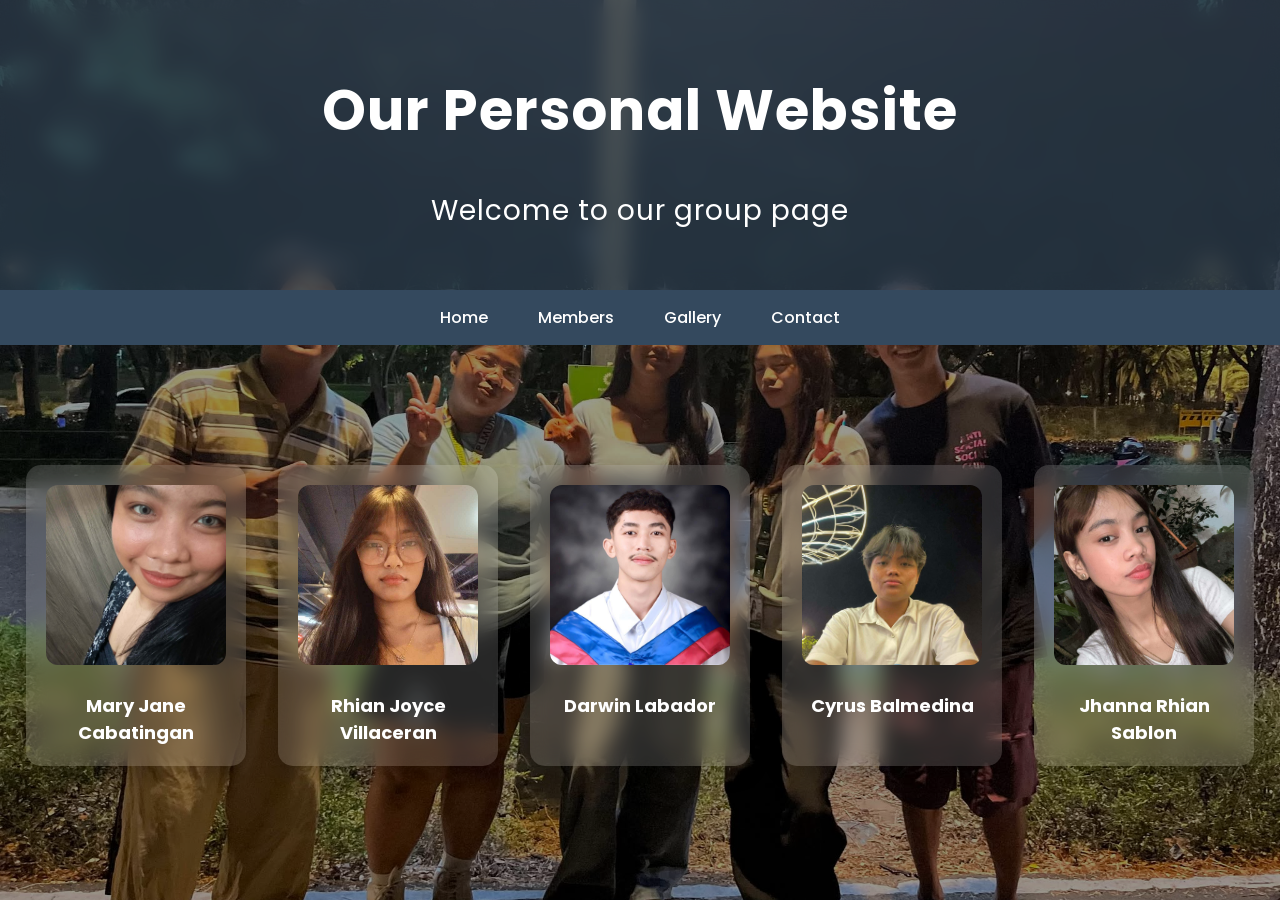
<file: index.html>
<!DOCTYPE html>
<html lang="en">
<head>
<meta charset="UTF-8">
<title>Our Personal Website</title>
<link rel="stylesheet" href="style2.css">
</head>
<script>
function openModal(id) {
    document.getElementById(id).style.display = "block";
}

function closeModal(id) {
    document.getElementById(id).style.display = "none";
}

// Close when clicking outside modal
window.onclick = function(event) {
    let modals = document.querySelectorAll('.modal');
    modals.forEach(modal => {
        if (event.target === modal) {
            modal.style.display = "none";
        }
    });
}
</script>
<body>

<header>
    <h1>Our Personal Website</h1>
    <p>Welcome to our group page</p>
</header>

<nav>
    <ul class="menu">
        <li><a href="index.html">Home</a></li>

        <li>
            <a href="#">Members</a>
            <ul class="submenu">
                <li><a href="jane.html">Mary Jane Cabatingan</a></li>
                <li><a href="rhian.html">Rhian Joyce Villaceran</a></li>
                <li><a href="darwin.html">Darwin Labador</a></li>
                <li><a href="cyrus.html">Cyrus Balmedina</a></li>
                <li><a href="jhanna.html">Jhanna Rhian Sablon</a></li>
            </ul>
        </li>

        <li><a href="gallery.html">Gallery</a></li>
        <li><a href="contacts.html">Contact</a></li>
    </ul>
</nav>
<div class="content">
<div class="card" onclick="openModal('janeModal')">
    <img src="Photos/jane.jpg">
    <h3>Mary Jane Cabatingan</h3>
</div>

<div class="card" onclick="openModal('rhianModal')">
    <img src="Photos/rhian.jpg">
    <h3>Rhian Joyce Villaceran</h3>
</div>

<div class="card" onclick="openModal('darwinModal')">
    <img src="Photos/darwin.jpg">
    <h3>Darwin Labador</h3>
</div>

<div class="card" onclick="openModal('cyrusModal')">
    <img src="Photos/cyrus.jpg">
    <h3>Cyrus Balmedina</h3>
</div>

<div class="card" onclick="openModal('jhannaModal')">
    <img src="Photos/jhanna.jpg">
    <h3>Jhanna Rhian Sablon</h3>
</div>
</div>

<!-- MODAL TEMPLATE -->

<div id="janeModal" class="modal">
  <div class="modal-content">
    <span class="close" onclick="closeModal('janeModal')">&times;</span>
    <img src="Photos/babyjane.jpg">
    <h2>Mary Jane Cabatingan</h2>
    <p>My name is Mary Jane Cabatingan, a 19-year-old student and currently living in Tunasan, Muntinlupa City. I was born on November 21, 2006. In my free time, i enjoy reading story books,
         watching movies, and listening to music. I also love singing, as it allows me to express my emotions and feelings.</p>
  </div>
</div>

<div id="rhianModal" class="modal">
  <div class="modal-content">
    <span class="close" onclick="closeModal('rhianModal')">&times;</span>
    <img src="Photos/babyrhian.jpg">
    <h2>Rhian Joyce Villaceran</h2>
    <p>I am 18 years old, born on July 26, 2007, and I live in Marquez Compound, Summitville, Putatan, Muntinlupa City. One of my favorite ways to spend time is by listening to music, which inspires me and helps me relax after a busy day. I enjoy connecting with people and sharing experiences, and I can be reached through my email at villaceranrhianjoyce41@gmail.com
 or by phone at 0906-501-7800. I value simple moments in life and believe that each day is an opportunity to learn, grow, and enjoy the little things that bring joy.</p>
  </div>
</div>

<div id="darwinModal" class="modal">
  <div class="modal-content">
    <span class="close" onclick="closeModal('darwinModal')">&times;</span>
    <img src="Photos/babydarwin.jpg">
    <h2>Darwin Labador</h2>
    <p>My name is Darwin, and I am 23 years old, born on December 10, 2002. I live at Km 23 West Service Road, Arevalo Compound, Alabang, Muntinlupa City. 
        One of my favorite hobbies is watching movies, which allows me to relax, enjoy different stories, and explore new ideas. 
        I enjoy spending my free time discovering films of various genres and look forward to experiencing more memorable stories in the future.</p>
  </div>
</div>

<div id="cyrusModal" class="modal">
  <div class="modal-content">
    <span class="close" onclick="closeModal('cyrusModal')">&times;</span>
    <img src="Photos/babycyrus.jpg">
    <h2>Cyrus Balmedina</h2>
    <p>My name is Cyrus, and I am 19 years old, born on October 21, 2006. I live at 282 Arandia Street, Tunasan, Muntinlupa City. 
        One of my favorite hobbies is playing online games, which allows me to have fun, challenge myself, and connect with friends. 
        I enjoy spending my free time exploring new games and improving my skills, and I look forward to learning and growing in the years ahead.</p>
  </div>
</div>

<div id="jhannaModal" class="modal">
  <div class="modal-content">
    <span class="close" onclick="closeModal('jhannaModal')">&times;</span>
    <img src="Photos/babyjhanna.jpg">
    <h2>Jhanna Rhian Sablon</h2>
    <p>My name is Jhanna Rhian C. Sablon, 18 years old, and I live in Putatan, Muntinlupa City. I was born on August 5, 2007.
         I’m someone who enjoys simple things like watching k-drama, and listening to music. these hobbies help me relax and enjoy life.</p>
  </div>
</div>

</body>
</html>
</file>
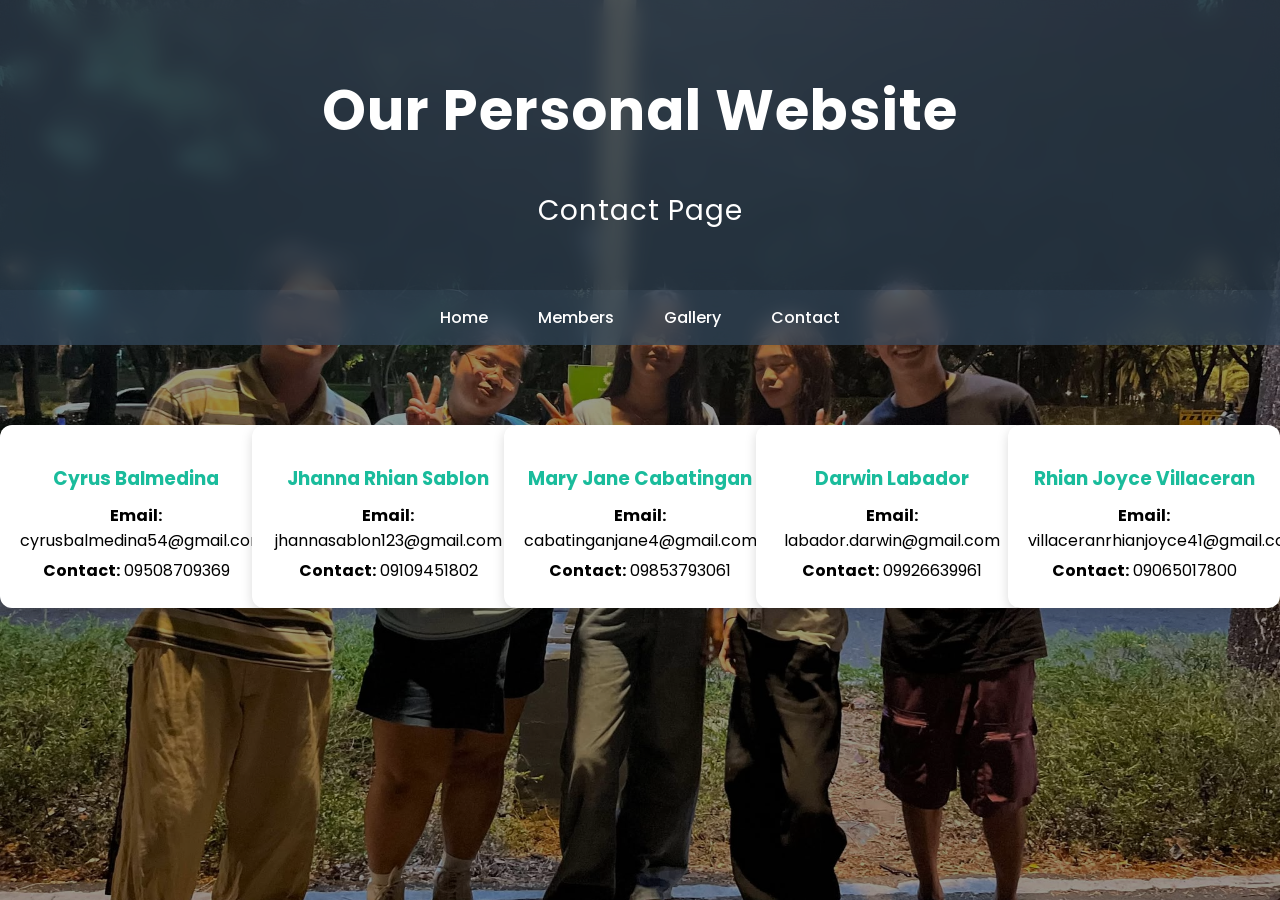
<file: contacts.html>
<!DOCTYPE html>
<html lang="en">
<head>
<meta charset="UTF-8">
<title>Contact Page</title>
<link rel="stylesheet" href="style3.css">
</head>

<body>

<header>
    <h1>Our Personal Website</h1>
    <p>Contact Page</p>
</header>

<nav>
    <ul class="menu">
        <li><a href="index.html">Home</a></li>

        <li>
            <a href="#">Members</a>
            <ul class="submenu">
                <li><a href="jane.html">Mary Jane Cabatingan</a></li>
                <li><a href="rhian.html">Rhian Joyce Villaceran</a></li>
                <li><a href="darwin.html">Darwin Labador</a></li>
                <li><a href="cyrus.html">Cyrus Balmedina</a></li>
                <li><a href="jhanna.html">Jhanna Rhian Sablon</a></li>
            </ul>
        </li>

        <li><a href="gallery.html">Gallery</a></li>
        <li><a href="contacts.html">Contact</a></li>
    </ul>
</nav>

<div class="content">

    <div class="card">
        <h3>Cyrus Balmedina</h3>
        <p><strong>Email:</strong> cyrusbalmedina54@gmail.com</p>
        <p><strong>Contact:</strong> 09508709369</p>
    </div>

    <div class="card">
        <h3>Jhanna Rhian Sablon</h3>
        <p><strong>Email:</strong> jhannasablon123@gmail.com</p>
        <p><strong>Contact:</strong> 09109451802</p>
    </div>

    <div class="card">
        <h3>Mary Jane Cabatingan</h3>
        <p><strong>Email:</strong> cabatinganjane4@gmail.com</p>
        <p><strong>Contact:</strong> 09853793061</p>
    </div>

    <div class="card">
        <h3>Darwin Labador</h3>
        <p><strong>Email:</strong> labador.darwin@gmail.com</p>
        <p><strong>Contact:</strong> 09926639961</p>
    </div>

    <div class="card">
        <h3>Rhian Joyce Villaceran</h3>
        <p><strong>Email:</strong> villaceranrhianjoyce41@gmail.com</p>
        <p><strong>Contact:</strong> 09065017800</p>
    </div>

</div>


</body>
</html>
</file>
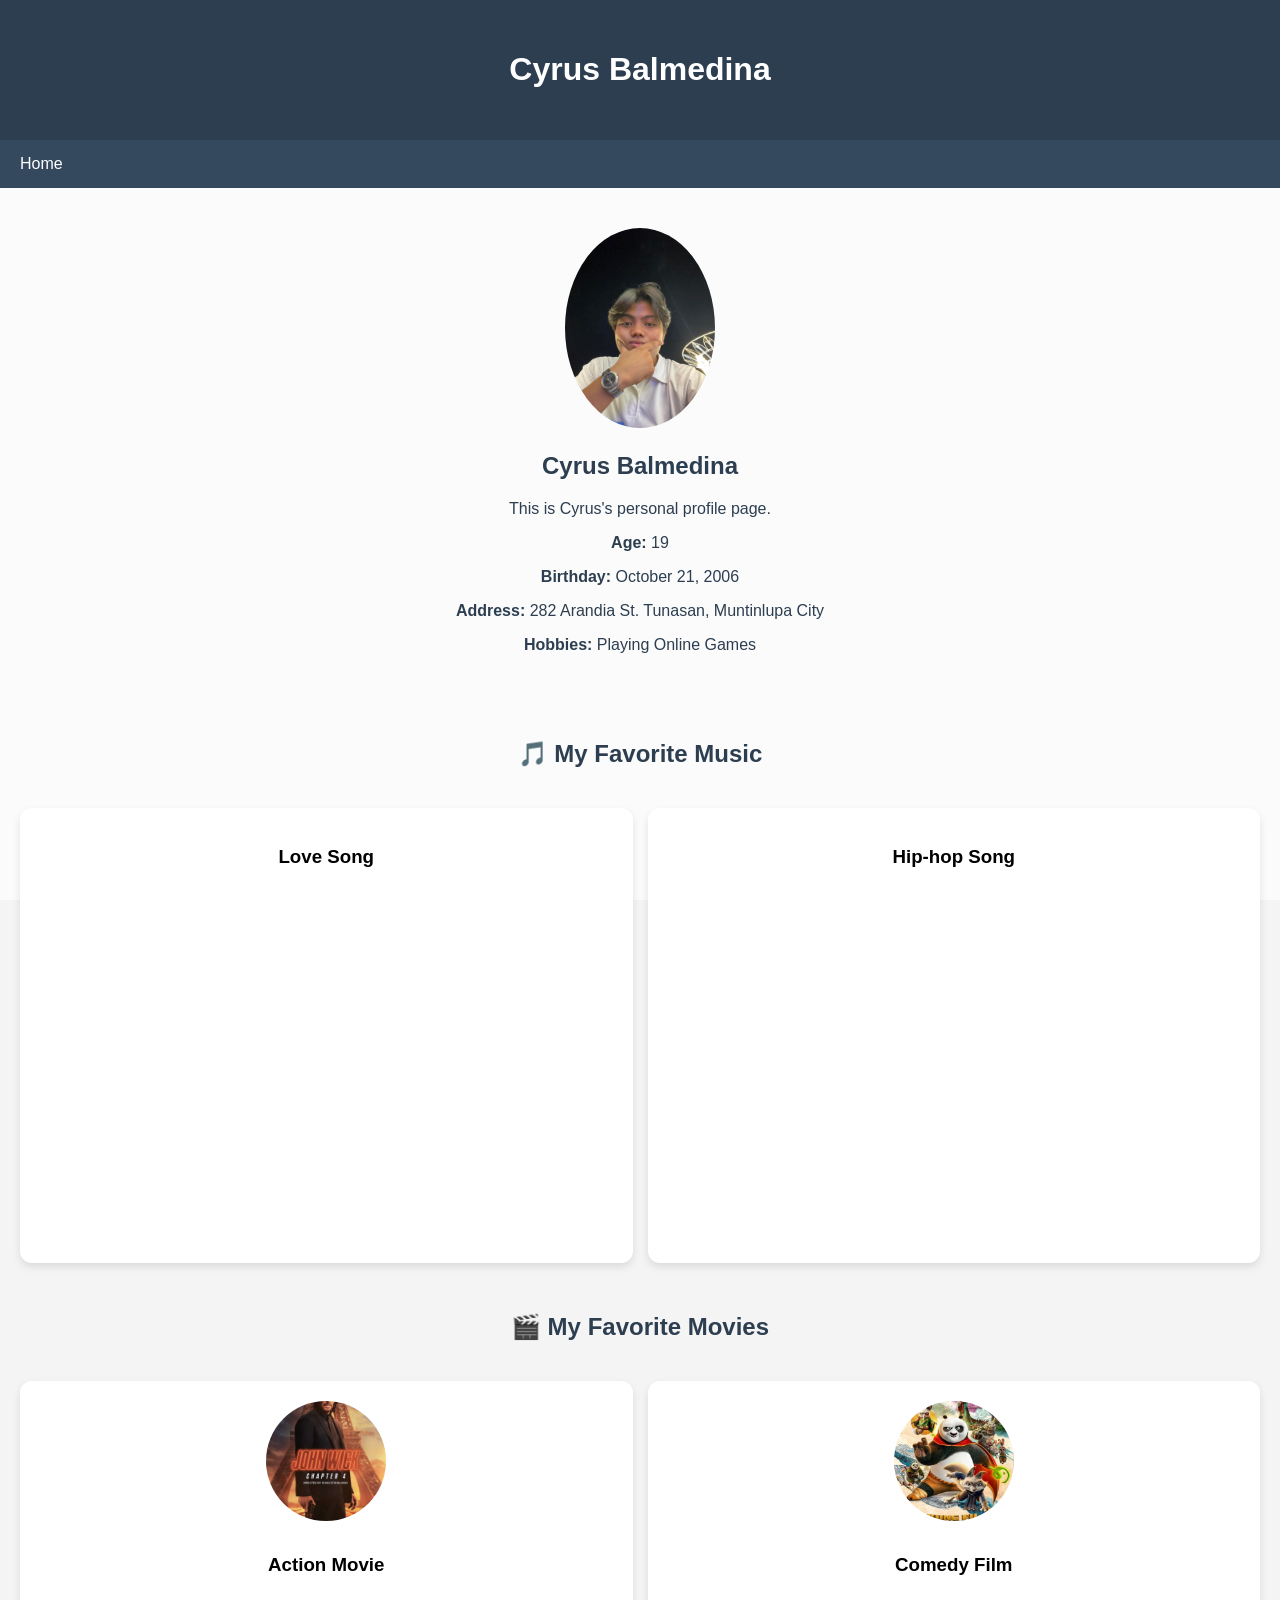
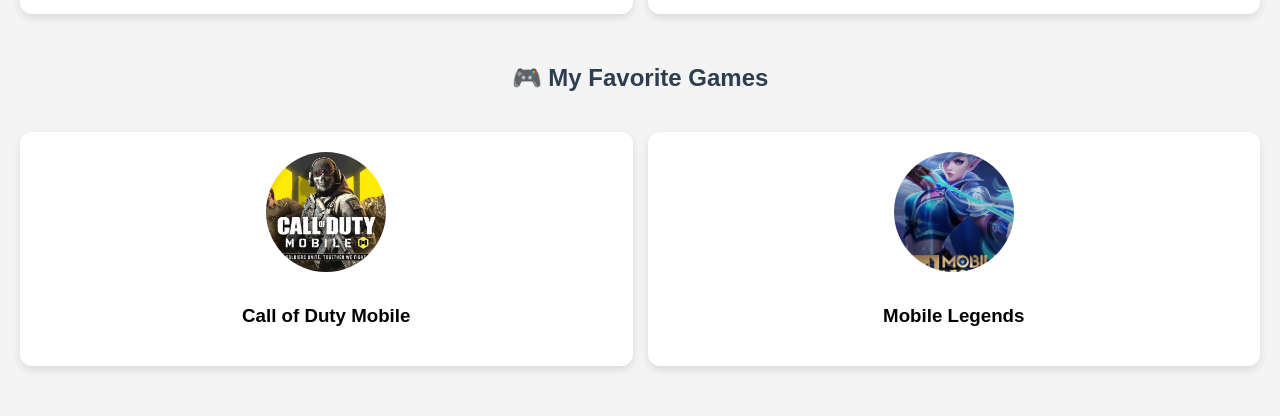
<file: cyrus.html>
<!DOCTYPE html>
<html lang="en">
<head>
<meta charset="UTF-8">
<title>Cyrus Balmedina</title>
<link rel="stylesheet" href="style.css">
</head>
<body>

<header>
    <h1>Cyrus Balmedina</h1>
</header>

<nav>
    <ul class="menu">
        <li><a href="index.html">Home</a></li>
    </ul>
</nav>

<div class="profile">
    <img src="Photos/allin/cyrus/cyrus.jpg">
    <h2>Cyrus Balmedina</h2>
    <p>This is Cyrus's personal profile page.</p>
    <p><strong>Age:</strong> 19</p>
    <p><strong>Birthday:</strong> October 21, 2006</p>
    <p><strong>Address:</strong> 282 Arandia St. Tunasan, Muntinlupa City</p>
    <p><strong>Hobbies:</strong> Playing Online Games</p>
</div>
<!-- 🎵 MUSIC (TOP) -->
<h2 class="section-title">🎵 My Favorite Music</h2>
<div class="content">

    <div class="card">
        <h3>Love Song</h3>
     <iframe data-testid="embed-iframe" style="border-radius:12px" 
     src="https://open.spotify.com/embed/track/2Ch7LmS7r2Gy2kc64wv3Bz?utm_source=generator" width="100%" height="352" frameBorder="0" 
     allowfullscreen="" allow="autoplay; clipboard-write; encrypted-media; fullscreen; picture-in-picture" loading="lazy"></iframe>
    </div>

    <div class="card">
        <h3>Hip-hop Song</h3>
<iframe data-testid="embed-iframe" style="border-radius:12px" 
src="https://open.spotify.com/embed/track/2oENJa1T33GJ0w8dC167G4?utm_source=generator" width="100%" height="352" frameBorder="0" 
allowfullscreen="" allow="autoplay; clipboard-write; encrypted-media; fullscreen; picture-in-picture" loading="lazy"></iframe>
    </div>

</div>


<!-- 🎬 MOVIES (MIDDLE) -->
<h2 class="section-title">🎬 My Favorite Movies</h2>
<div class="content">

  <div class="card" onclick="openTrailer('https://youtu.be/qEVUtrk8_B4?t=9')">
    <img src="Photos/allin/cyrus/johnwick.jpg">
    <h3>Action Movie</h3>
</div>

    <div class="card" onclick="openTrailer('https://www.youtube.com/watch?v=_inKs4eeHiI')">
        <img src="Photos/allin/cyrus/kungfu.png">
        <h3>Comedy Film</h3>
    </div>

</div>


<!-- 🎮 GAMES (BOTTOM) -->
<h2 class="section-title">🎮 My Favorite Games</h2>
<div class="content">

    <div class="card" onclick="openGame('https://m.mobilelegends.com/')">
        <img src="Photos/allin/cyrus/cgames.jpg">
        <h3>Call of Duty Mobile</h3>
    </div>

    <div class="card" onclick="openGame('https://www.roblox.com/')">
        <img src="Photos/allin/cyrus/cgames1.jpg">
        <h3>Mobile Legends</h3>
    </div>

</div>

</body>
</html>
</file>
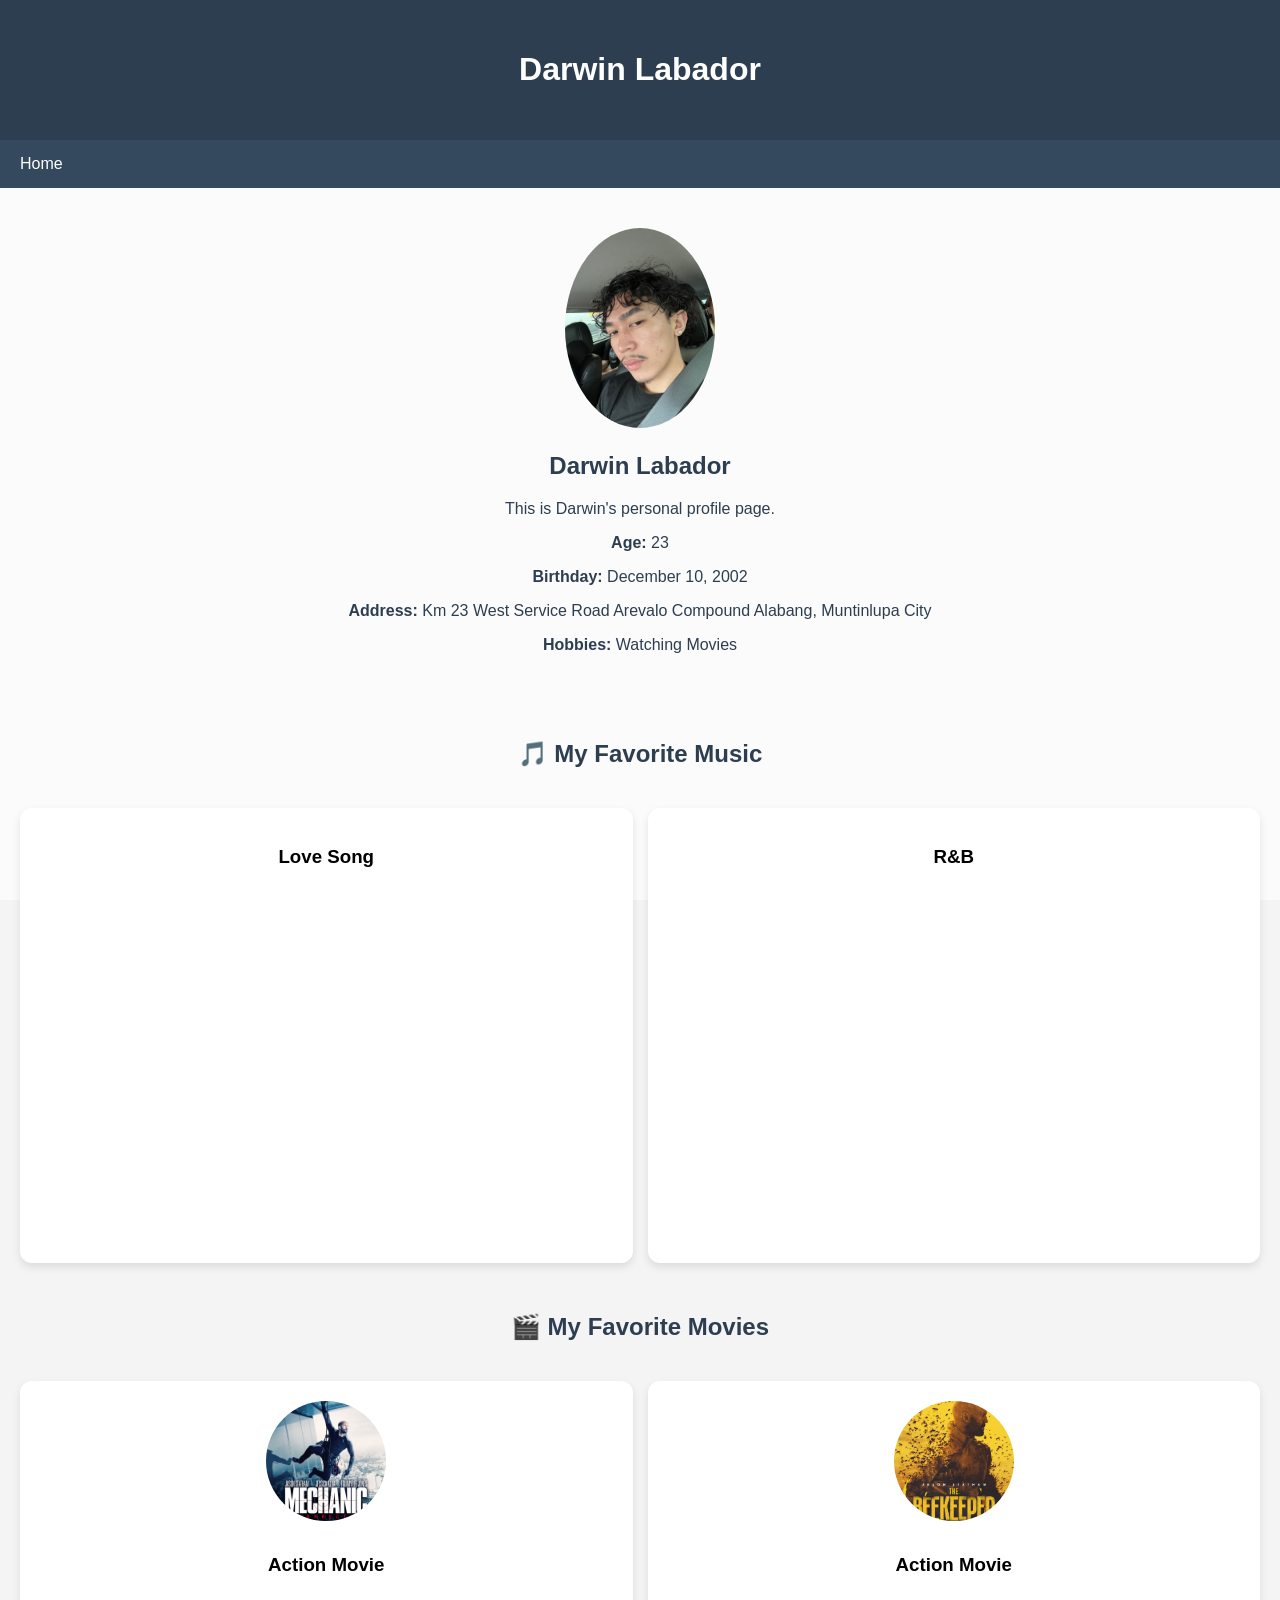
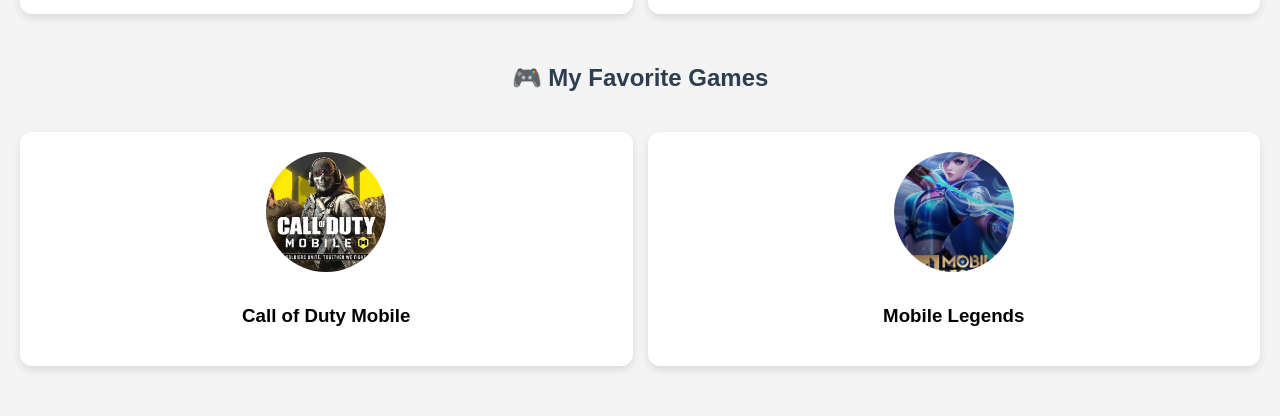
<file: darwin.html>
<!DOCTYPE html>
<html lang="en">
<head>
<meta charset="UTF-8">
<title>Darwin Labador</title>
<link rel="stylesheet" href="style.css">
</head>
<body>

<header>
    <h1>Darwin Labador</h1>
</header>

<nav>
    <ul class="menu">
        <li><a href="index.html">Home</a></li>
    </ul>
</nav>

<div class="profile">
    <img src="Photos/allin/darwin/darwin.jpg">
    <h2>Darwin Labador</h2>
    <p>This is Darwin's personal profile page.</p>
   <p><strong>Age:</strong> 23</p>
    <p><strong>Birthday:</strong> December 10, 2002</p>
    <p><strong>Address:</strong> Km 23 West Service Road Arevalo Compound Alabang, Muntinlupa City</p>
    <p><strong>Hobbies:</strong> Watching Movies</p>
</div>
<!-- 🎵 MUSIC (TOP) -->
<h2 class="section-title">🎵 My Favorite Music</h2>
<div class="content">

    <div class="card">
        <h3>Love Song</h3>
            <iframe data-testid="embed-iframe" style="border-radius:12px" 
            src="https://open.spotify.com/embed/track/4t4rGgiVX7woTmlnW9SHJ7?utm_source=generator" width="100%" height="352" frameBorder="0" 
            allowfullscreen="" allow="autoplay; clipboard-write; encrypted-media; fullscreen; picture-in-picture" loading="lazy"></iframe>
    </div>

    <div class="card">
        <h3>R&B</h3>
        <iframe data-testid="embed-iframe" style="border-radius:12px" 
        src="https://open.spotify.com/embed/track/0VQpgwspUp7STCEkIAwNA4?utm_source=generator" width="100%" height="352" frameBorder="0" 
        allowfullscreen="" allow="autoplay; clipboard-write; encrypted-media; fullscreen; picture-in-picture" loading="lazy"></iframe>
    </div>

</div>


<!-- 🎬 MOVIES (MIDDLE) -->
<h2 class="section-title">🎬 My Favorite Movies</h2>
<div class="content">

  <div class="card" onclick="openTrailer('https://youtu.be/qEVUtrk8_B4?t=9')">
    <img src="Photos/allin/darwin/mechanic.jpg">
    <h3>Action Movie</h3>
</div>

    <div class="card" onclick="openTrailer('https://www.youtube.com/watch?v=_inKs4eeHiI')">
        <img src="Photos/allin/darwin/bee.jpg">
        <h3>Action Movie</h3>
    </div>

</div>


<!-- 🎮 GAMES (BOTTOM) -->
<h2 class="section-title">🎮 My Favorite Games</h2>
<div class="content">

    <div class="card" onclick="openGame('https://m.mobilelegends.com/')">
        <img src="Photos/allin/cyrus/cgames.jpg">
        <h3>Call of Duty Mobile</h3>
    </div>

    <div class="card" onclick="openGame('https://www.roblox.com/')">
        <img src="Photos/allin/cyrus/cgames1.jpg">
        <h3>Mobile Legends</h3>
    </div>

</div>
</body>
</html>
</file>
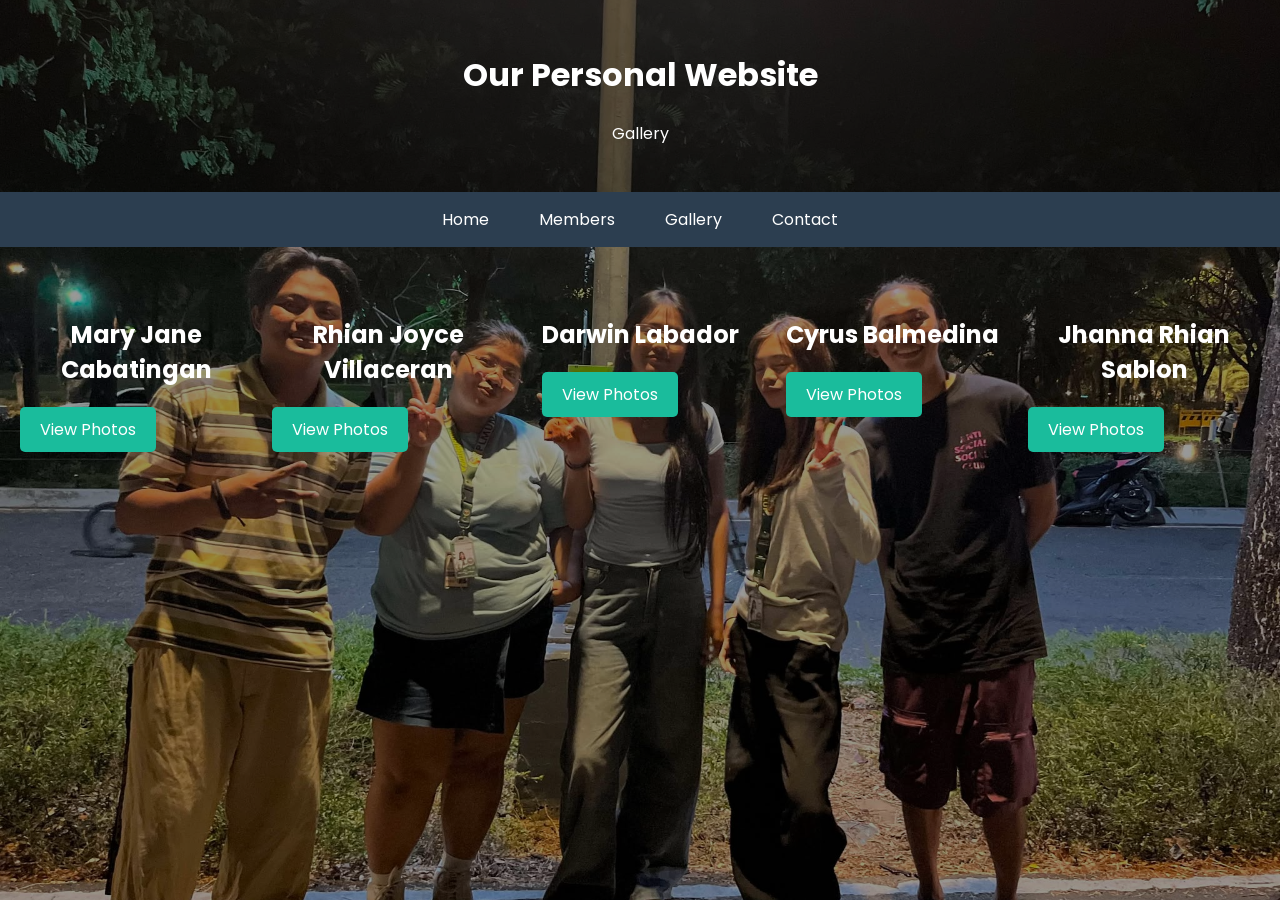
<file: gallery.html>
<!DOCTYPE html>
<html lang="en">
<head>
<meta charset="UTF-8">
<title>Gallery</title>
<link rel="stylesheet" href="style1.css">
</head>
<body>

<header>
    <h1>Our Personal Website</h1>
    <p>Gallery</p>
</header>

<nav>
    <ul class="menu">
        <li><a href="index.html">Home</a></li>
        <li>
            <a href="#">Members</a>
            <ul class="submenu">
                <li><a href="jane.html">Mary Jane Cabatingan</a></li>
                <li><a href="rhian.html">Rhian Joyce Villaceran</a></li>
                <li><a href="darwin.html">Darwin Labador</a></li>
                <li><a href="cyrus.html">Cyrus Balmedina</a></li>
                <li><a href="jhanna.html">Jhanna Rhian Sablon</a></li>
            </ul>
        </li>
        <li><a href="gallery.html">Gallery</a></li>
        <li><a href="contacts.html">Contact</a></li>
    </ul>
</nav>

<div class="gallery-buttons">

  <!-- MEMBER 1: Mary Jane -->
  <div class="member">
    <h2>Mary Jane Cabatingan</h2>
    <a href="#jane1" class="view-photos">View Photos</a>
  </div>

  <!-- MEMBER 2: Rhian -->
  <div class="member">
    <h2>Rhian Joyce Villaceran</h2>
    <a href="#rhian1" class="view-photos">View Photos</a>
  </div>

  <!-- MEMBER 3: Darwin -->
  <div class="member">
    <h2>Darwin Labador</h2>
    <a href="#darwin1" class="view-photos">View Photos</a>
  </div>

  <!-- MEMBER 4: Cyrus -->
  <div class="member">
    <h2>Cyrus Balmedina</h2>
    <a href="#cyrus1" class="view-photos">View Photos</a>
  </div>

  <!-- MEMBER 5: Jhanna -->
  <div class="member">
    <h2>Jhanna Rhian Sablon</h2>
    <a href="#jhanna1" class="view-photos">View Photos</a>
  </div>

</div>

<!-- ==================== MODALS ==================== -->
<!-- Each member has 5 images with X, left, right buttons -->

<!-- ====== Mary Jane ====== -->
<div id="jane1" class="modal">
  <div class="modal-content">
    <a href="#" class="close">&times;</a>
    <a href="#jane5" class="arrow left">&#10094;</a>
    <img src="Photos/Gallery/jane/j1.jpg" alt="Mary Jane 1">
    <a href="#jane2" class="arrow right">&#10095;</a>
  </div>
</div>
<div id="jane2" class="modal">
  <div class="modal-content">
    <a href="#" class="close">&times;</a>
    <a href="#jane1" class="arrow left">&#10094;</a>
    <img src="Photos/Gallery/jane/j2.jpg" alt="Mary Jane 2">
    <a href="#jane3" class="arrow right">&#10095;</a>
  </div>
</div>
<div id="jane3" class="modal">
  <div class="modal-content">
    <a href="#" class="close">&times;</a>
    <a href="#jane2" class="arrow left">&#10094;</a>
    <img src="Photos/Gallery/jane/j3.jpg" alt="Mary Jane 3">
    <a href="#jane4" class="arrow right">&#10095;</a>
  </div>
</div>
<div id="jane4" class="modal">
  <div class="modal-content">
    <a href="#" class="close">&times;</a>
    <a href="#jane3" class="arrow left">&#10094;</a>
    <img src="Photos/Gallery/jane/j4.jpg" alt="Mary Jane 4">
    <a href="#jane5" class="arrow right">&#10095;</a>
  </div>
</div>
<div id="jane5" class="modal">
  <div class="modal-content">
    <a href="#" class="close">&times;</a>
    <a href="#jane4" class="arrow left">&#10094;</a>
    <img src="Photos/Gallery/jane/j5.jpg" alt="Mary Jane 5">
    <a href="#jane1" class="arrow right">&#10095;</a>
  </div>
</div>

<!-- ====== Rhian ====== -->
<div id="rhian1" class="modal">
  <div class="modal-content">
    <a href="#" class="close">&times;</a>
    <a href="#rhian5" class="arrow left">&#10094;</a>
    <img src="Photos/Gallery/rhian/r1.jpg" alt="Rhian 1">
    <a href="#rhian2" class="arrow right">&#10095;</a>
  </div>
</div>
<div id="rhian2" class="modal">
  <div class="modal-content">
    <a href="#" class="close">&times;</a>
    <a href="#rhian1" class="arrow left">&#10094;</a>
    <img src="Photos/Gallery/rhian/r2.jpg" alt="Rhian 2">
    <a href="#rhian3" class="arrow right">&#10095;</a>
  </div>
</div>
<div id="rhian3" class="modal">
  <div class="modal-content">
    <a href="#" class="close">&times;</a>
    <a href="#rhian2" class="arrow left">&#10094;</a>
    <img src="Photos/Gallery/rhian/r3.jpg" alt="Rhian 3">
    <a href="#rhian4" class="arrow right">&#10095;</a>
  </div>
</div>
<div id="rhian4" class="modal">
  <div class="modal-content">
    <a href="#" class="close">&times;</a>
    <a href="#rhian3" class="arrow left">&#10094;</a>
    <img src="Photos/Gallery/rhian/r4.jpg" alt="Rhian 4">
    <a href="#rhian5" class="arrow right">&#10095;</a>
  </div>
</div>
<div id="rhian5" class="modal">
  <div class="modal-content">
    <a href="#" class="close">&times;</a>
    <a href="#rhian4" class="arrow left">&#10094;</a>
    <img src="Photos/Gallery/rhian/r5.jpg" alt="Rhian 5">
    <a href="#rhian1" class="arrow right">&#10095;</a>
  </div>
</div>

<!-- ====== Darwin ====== -->
<div id="darwin1" class="modal">
  <div class="modal-content">
    <a href="#" class="close">&times;</a>
    <a href="#darwin5" class="arrow left">&#10094;</a>
    <img src="Photos/Gallery/darwin/d1.jpg" alt="Darwin 1">
    <a href="#darwin2" class="arrow right">&#10095;</a>
  </div>
</div>
<div id="darwin2" class="modal">
  <div class="modal-content">
    <a href="#" class="close">&times;</a>
    <a href="#darwin1" class="arrow left">&#10094;</a>
    <img src="Photos/Gallery/darwin/d2.jpg" alt="Darwin 2">
    <a href="#darwin3" class="arrow right">&#10095;</a>
  </div>
</div>
<div id="darwin3" class="modal">
  <div class="modal-content">
    <a href="#" class="close">&times;</a>
    <a href="#darwin2" class="arrow left">&#10094;</a>
    <img src="Photos/Gallery/darwin/d3.jpg" alt="Darwin 3">
    <a href="#darwin4" class="arrow right">&#10095;</a>
  </div>
</div>
<div id="darwin4" class="modal">
  <div class="modal-content">
    <a href="#" class="close">&times;</a>
    <a href="#darwin3" class="arrow left">&#10094;</a>
    <img src="Photos/Gallery/darwin/d4.jpg" alt="Darwin 4">
    <a href="#darwin5" class="arrow right">&#10095;</a>
  </div>
</div>
<div id="darwin5" class="modal">
  <div class="modal-content">
    <a href="#" class="close">&times;</a>
    <a href="#darwin4" class="arrow left">&#10094;</a>
    <img src="Photos/Gallery/darwin/d5.jpg" alt="Darwin 5">
    <a href="#darwin1" class="arrow right">&#10095;</a>
  </div>
</div>

<!-- ====== Cyrus ====== -->
<div id="cyrus1" class="modal">
  <div class="modal-content">
    <a href="#" class="close">&times;</a>
    <a href="#cyrus5" class="arrow left">&#10094;</a>
    <img src="Photos/Gallery/cyrus/c1.jpg" alt="Cyrus 1">
    <a href="#cyrus2" class="arrow right">&#10095;</a>
  </div>
</div>
<div id="cyrus2" class="modal">
  <div class="modal-content">
    <a href="#" class="close">&times;</a>
    <a href="#cyrus1" class="arrow left">&#10094;</a>
    <img src="Photos/Gallery/cyrus/c2.jpg" alt="Cyrus 2">
    <a href="#cyrus3" class="arrow right">&#10095;</a>
  </div>
</div>
<div id="cyrus3" class="modal">
  <div class="modal-content">
    <a href="#" class="close">&times;</a>
    <a href="#cyrus2" class="arrow left">&#10094;</a>
    <img src="Photos/Gallery/cyrus/c3.jpg" alt="Cyrus 3">
    <a href="#cyrus4" class="arrow right">&#10095;</a>
  </div>
</div>
<div id="cyrus4" class="modal">
  <div class="modal-content">
    <a href="#" class="close">&times;</a>
    <a href="#cyrus3" class="arrow left">&#10094;</a>
    <img src="Photos/Gallery/cyrus/c4.jpg" alt="Cyrus 4">
    <a href="#cyrus5" class="arrow right">&#10095;</a>
  </div>
</div>
<div id="cyrus5" class="modal">
  <div class="modal-content">
    <a href="#" class="close">&times;</a>
    <a href="#cyrus4" class="arrow left">&#10094;</a>
    <img src="Photos/Gallery/cyrus/c5.jpg" alt="Cyrus 5">
    <a href="#cyrus1" class="arrow right">&#10095;</a>
  </div>
</div>

<!-- ====== Jhanna ====== -->
<div id="jhanna1" class="modal">
  <div class="modal-content">
    <a href="#" class="close">&times;</a>
    <a href="#jhanna4" class="arrow left">&#10094;</a>
    <img src="Photos/Gallery/jhanna/jr1.jpg" alt="Jhanna 1">
    <a href="#jhanna2" class="arrow right">&#10095;</a>
  </div>
</div>
<div id="jhanna2" class="modal">
  <div class="modal-content">
    <a href="#" class="close">&times;</a>
    <a href="#jhanna1" class="arrow left">&#10094;</a>
    <img src="Photos/Gallery/jhanna/jr2.jpg" alt="Jhanna 2">
    <a href="#jhanna3" class="arrow right">&#10095;</a>
  </div>
</div>
<div id="jhanna3" class="modal">
  <div class="modal-content">
    <a href="#" class="close">&times;</a>
    <a href="#jhanna2" class="arrow left">&#10094;</a>
    <img src="Photos/Gallery/jhanna/jr3.jpg" alt="Jhanna 3">
    <a href="#jhanna4" class="arrow right">&#10095;</a>
  </div>
</div>
<div id="jhanna4" class="modal">
  <div class="modal-content">
    <a href="#" class="close">&times;</a>
    <a href="#jhanna3" class="arrow left">&#10094;</a>
    <img src="Photos/Gallery/jhanna/jr4.jpg" alt="Jhanna 4">
    <a href="#jhanna1" class="arrow right">&#10095;</a>
  </div>
</div>


</body>
</html>
</file>
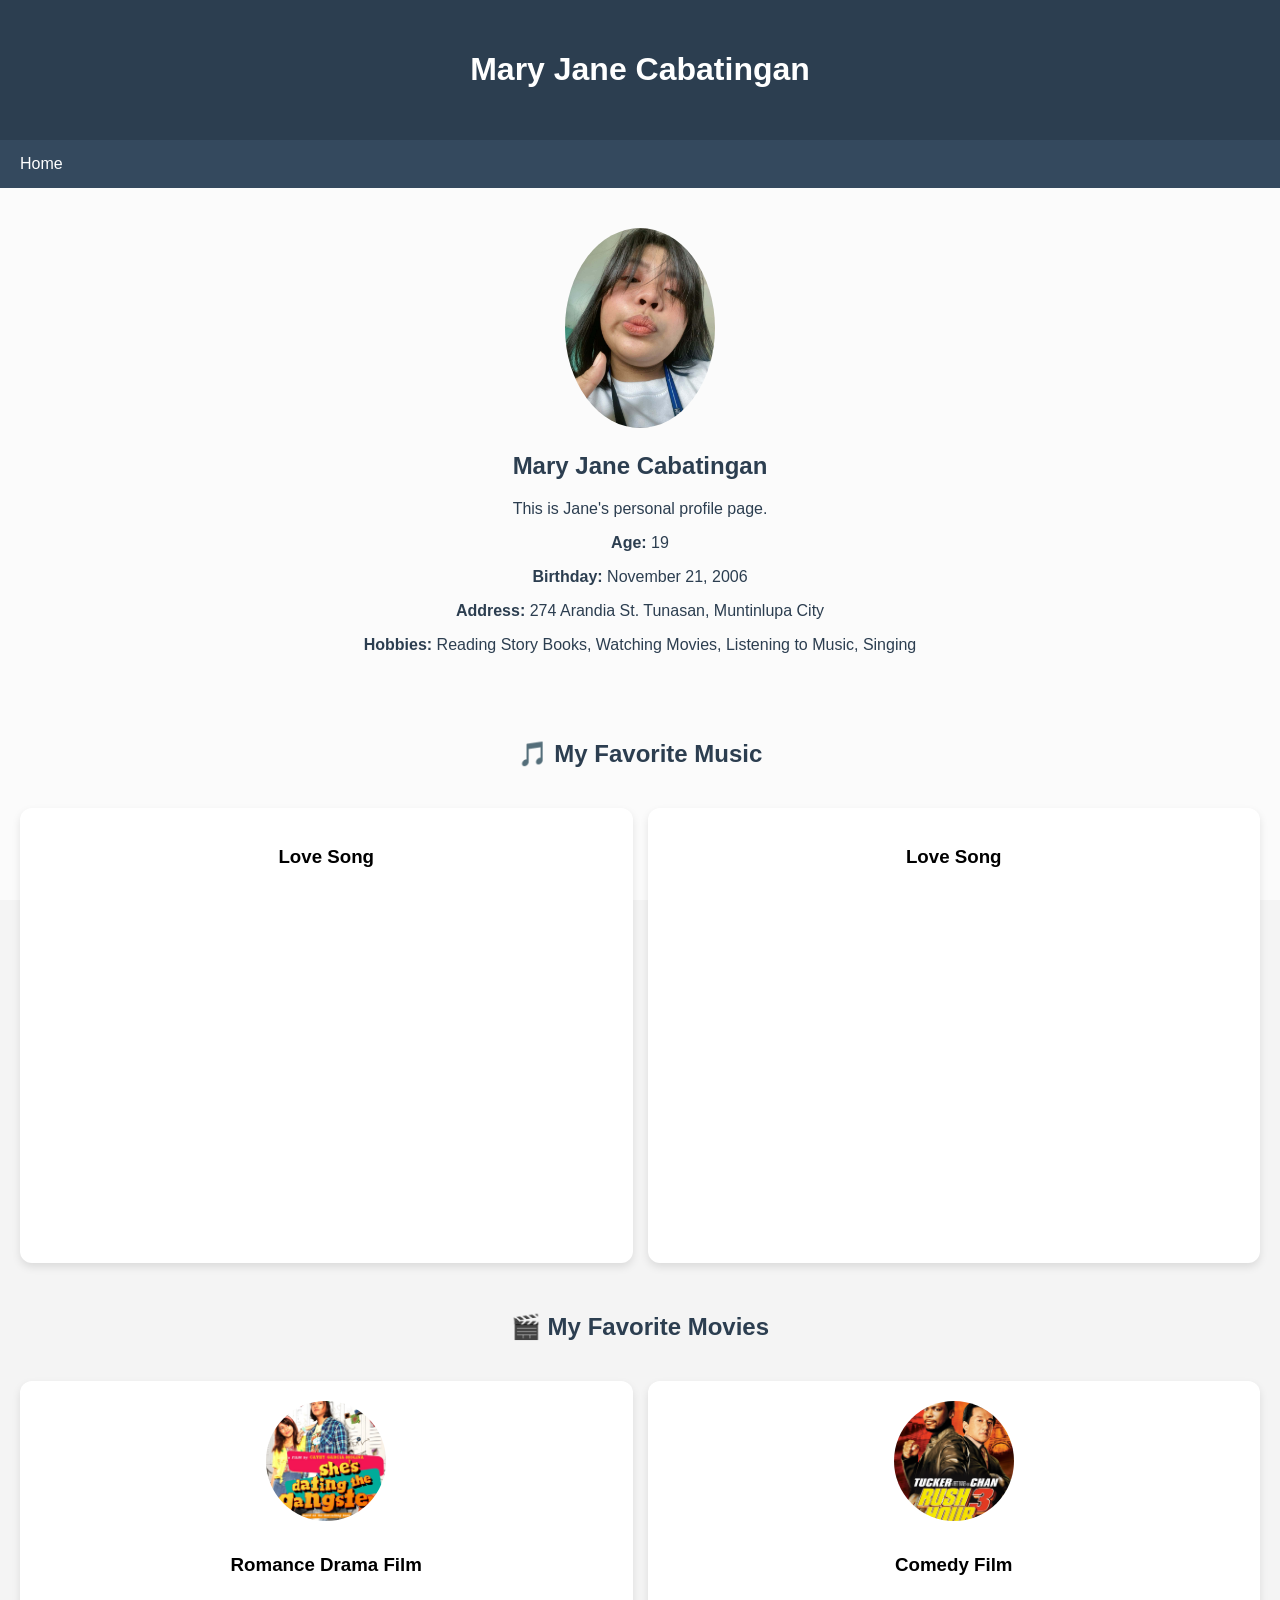
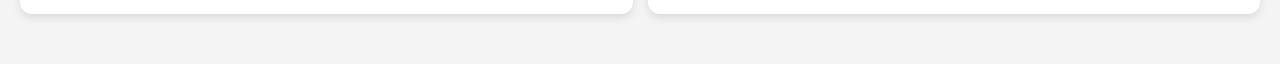
<file: jane.html>
<!DOCTYPE html>
<html lang="en">
<head>
<meta charset="UTF-8">
<title>Mary Jane Cabatingan</title>
<link rel="stylesheet" href="style.css">
</head>
<body>

<header>
    <h1>Mary Jane Cabatingan</h1>
</header>

<nav>
    <ul class="menu">
        <li><a href="index.html">Home</a></li>
    </ul>
</nav>

<div class="profile">
    <img src="Photos/allin/jane/jane.jpg">
    <h2>Mary Jane Cabatingan</h2>
    <p>This is Jane's personal profile page.</p>
    <p><strong>Age:</strong> 19</p>
    <p><strong>Birthday:</strong> November 21, 2006</p>
    <p><strong>Address:</strong> 274 Arandia St. Tunasan, Muntinlupa City</p>
    <p><strong>Hobbies:</strong> Reading Story Books, Watching Movies, Listening to Music, Singing</p>
</div>
<!-- 🎵 MUSIC (TOP) -->
<h2 class="section-title">🎵 My Favorite Music</h2>
<div class="content">

    <div class="card">
        <h3>Love Song</h3>
        <iframe data-testid="embed-iframe" style="border-radius:12px" 
        src="https://open.spotify.com/embed/track/3his1UkcI0rwrniPDR9kTj?utm_source=generator" width="100%" height="352" frameBorder="0" 
        allowfullscreen="" allow="autoplay; clipboard-write; encrypted-media; fullscreen; picture-in-picture" loading="lazy"></iframe>
    </div>

    <div class="card">
        <h3>Love Song</h3>
        <iframe data-testid="embed-iframe" style="border-radius:12px" 
        src="https://open.spotify.com/embed/track/4v8P0GLVWoFojZJgecPGcm?utm_source=generator" width="100%" height="352" frameBorder="0" 
        allowfullscreen="" allow="autoplay; clipboard-write; encrypted-media; fullscreen; picture-in-picture" loading="lazy"></iframe>
    </div>

</div>


<!-- 🎬 MOVIES (MIDDLE) -->
<h2 class="section-title">🎬 My Favorite Movies</h2>
<div class="content">

  <div class="card" onclick="openTrailer('https://youtu.be/qEVUtrk8_B4?t=9')">
    <img src="Photos/allin/jane/gangster.jpg">
    <h3>Romance Drama Film</h3>
</div>

    <div class="card" onclick="openTrailer('https://www.youtube.com/watch?v=_inKs4eeHiI')">
        <img src="Photos/allin/jane/rushhour.jpg">
        <h3>Comedy Film</h3>
    </div>

</div>


</div>
</body>
</html>
</file>
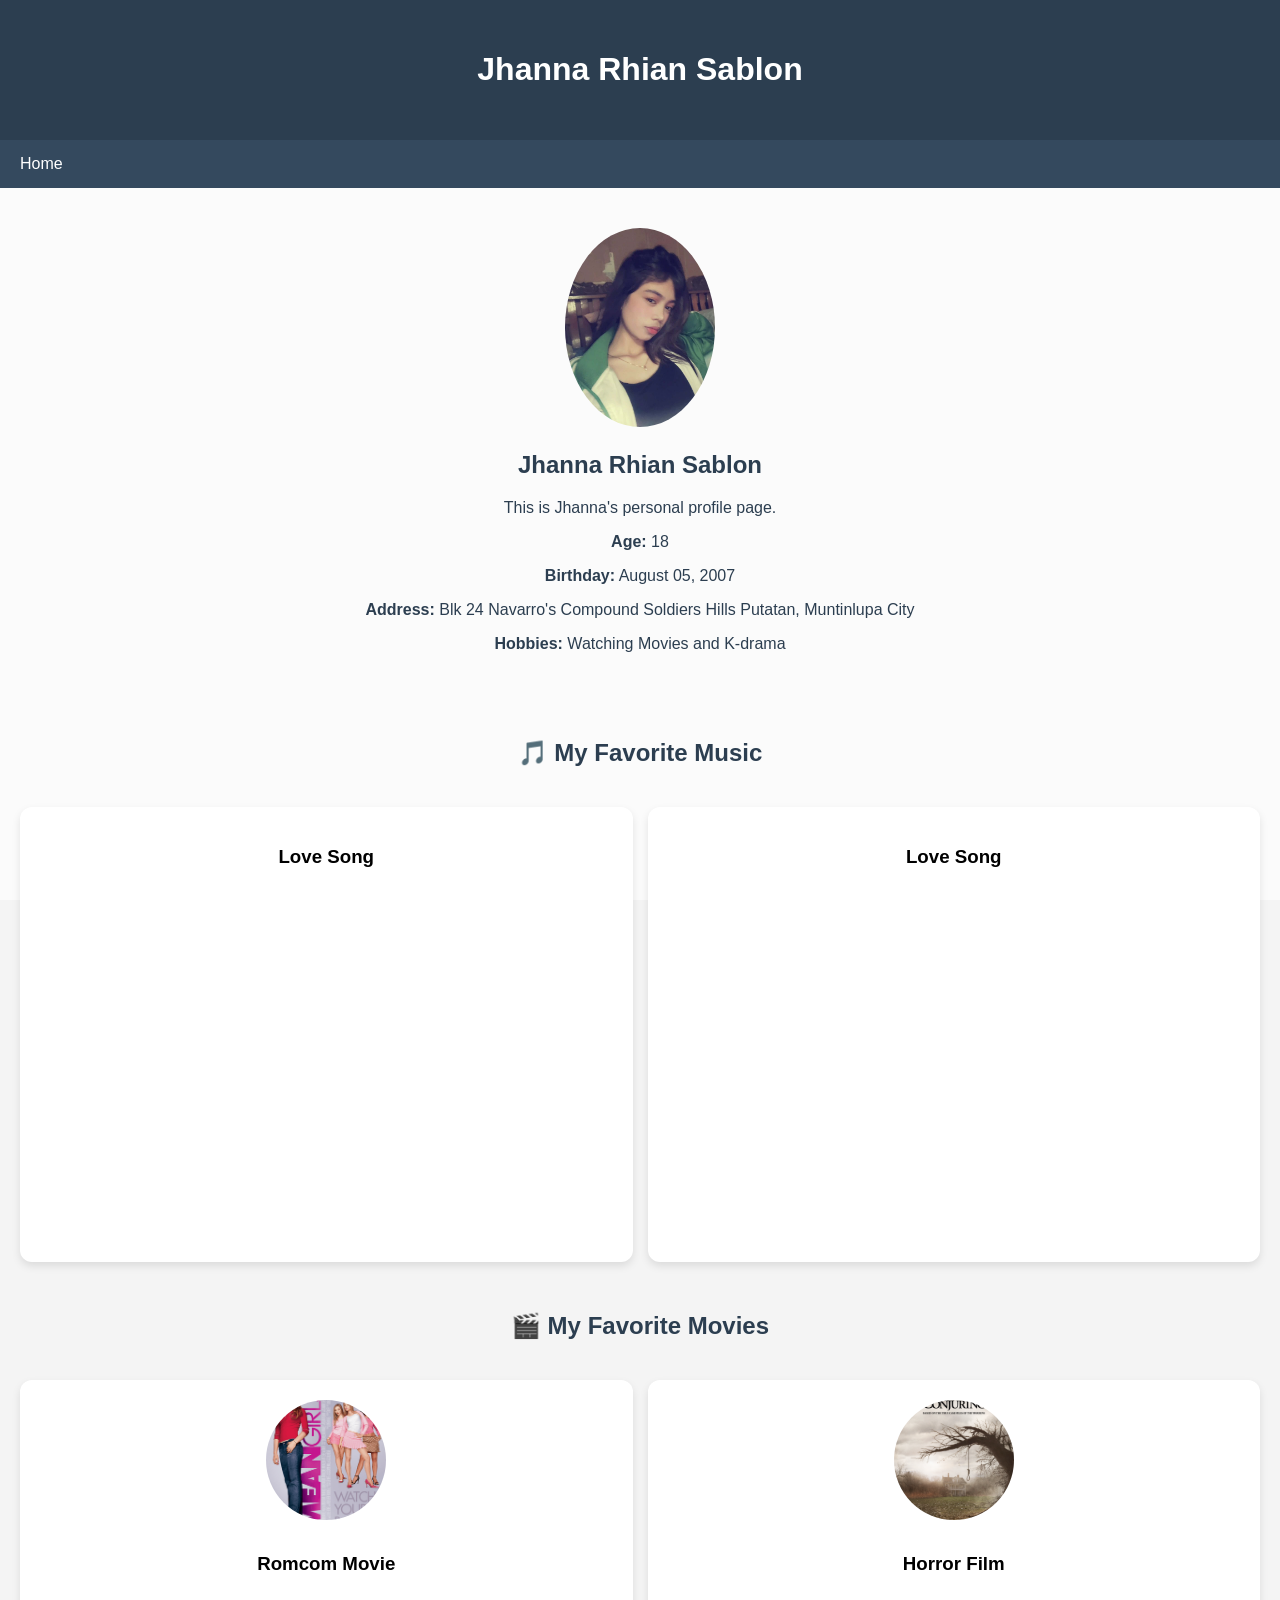
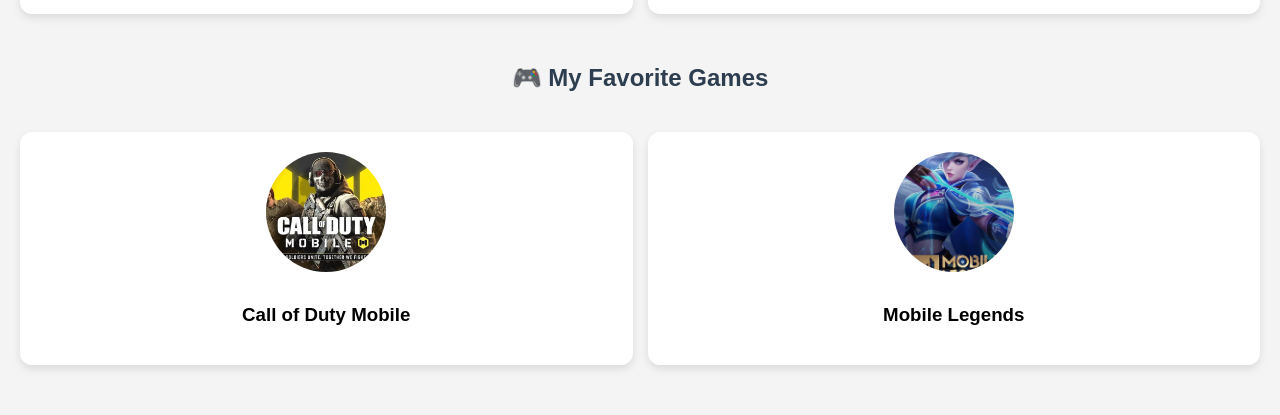
<file: jhanna.html>
<!DOCTYPE html>
<html lang="en">
<head>
<meta charset="UTF-8">
<title>Jhanna Rhian Sablon</title>
<link rel="stylesheet" href="style.css">
</head>
<body>

<header>
    <h1>Jhanna Rhian Sablon</h1>
</header>

<nav>
    <ul class="menu">
        <li><a href="index.html">Home</a></li>
    </ul>
</nav>

<div class="profile">
    <img src="Photos/allin/jhanna/jhanna.jpg">
    <h2>Jhanna Rhian Sablon</h2>
    <p>This is Jhanna's personal profile page.</p>
    <p><strong>Age:</strong> 18</p>
    <p><strong>Birthday:</strong> August 05, 2007</p>
    <p><strong>Address:</strong> Blk 24 Navarro's Compound Soldiers Hills Putatan, Muntinlupa City</p>
    <p><strong>Hobbies:</strong> Watching Movies and K-drama</p>
</div>
<!-- 🎵 MUSIC (TOP) -->
<h2 class="section-title">🎵 My Favorite Music</h2>
<div class="content">

    <div class="card">
        <h3>Love Song</h3>
     <iframe data-testid="embed-iframe" style="border-radius:12px" 
     src="https://open.spotify.com/embed/track/5K7AMlpc4796JRWXb26nCV?utm_source=generator" width="100%" height="352" frameBorder="0" 
     allowfullscreen="" allow="autoplay; clipboard-write; encrypted-media; fullscreen; picture-in-picture" loading="lazy"></iframe>
    </div>

    <div class="card">
        <h3>Love Song</h3>
      <iframe data-testid="embed-iframe" style="border-radius:12px" 
      src="https://open.spotify.com/embed/track/4uvARnZIajUDXWXPifhK3B?utm_source=generator" width="100%" height="352" frameBorder="0" 
      allowfullscreen="" allow="autoplay; clipboard-write; encrypted-media; fullscreen; picture-in-picture" loading="lazy"></iframe>
    </div>

</div>


<!-- 🎬 MOVIES (MIDDLE) -->
<h2 class="section-title">🎬 My Favorite Movies</h2>
<div class="content">

  <div class="card" onclick="openTrailer('https://youtu.be/qEVUtrk8_B4?t=9')">
    <img src="Photos/allin/jhanna/mean.png">
    <h3>Romcom Movie</h3>
</div>

    <div class="card" onclick="openTrailer('https://www.youtube.com/watch?v=_inKs4eeHiI')">
        <img src="Photos/allin/jhanna/conjuring.jpg">
        <h3>Horror Film</h3>
    </div>

</div>


<!-- 🎮 GAMES (BOTTOM) -->
<h2 class="section-title">🎮 My Favorite Games</h2>
<div class="content">

    <div class="card" onclick="openGame('https://m.mobilelegends.com/')">
        <img src="Photos/allin/cyrus/cgames.jpg">
        <h3>Call of Duty Mobile</h3>
    </div>

    <div class="card" onclick="openGame('https://www.roblox.com/')">
        <img src="Photos/allin/cyrus/cgames1.jpg">
        <h3>Mobile Legends</h3>
    </div>

</div>
</body>
</html>
</file>
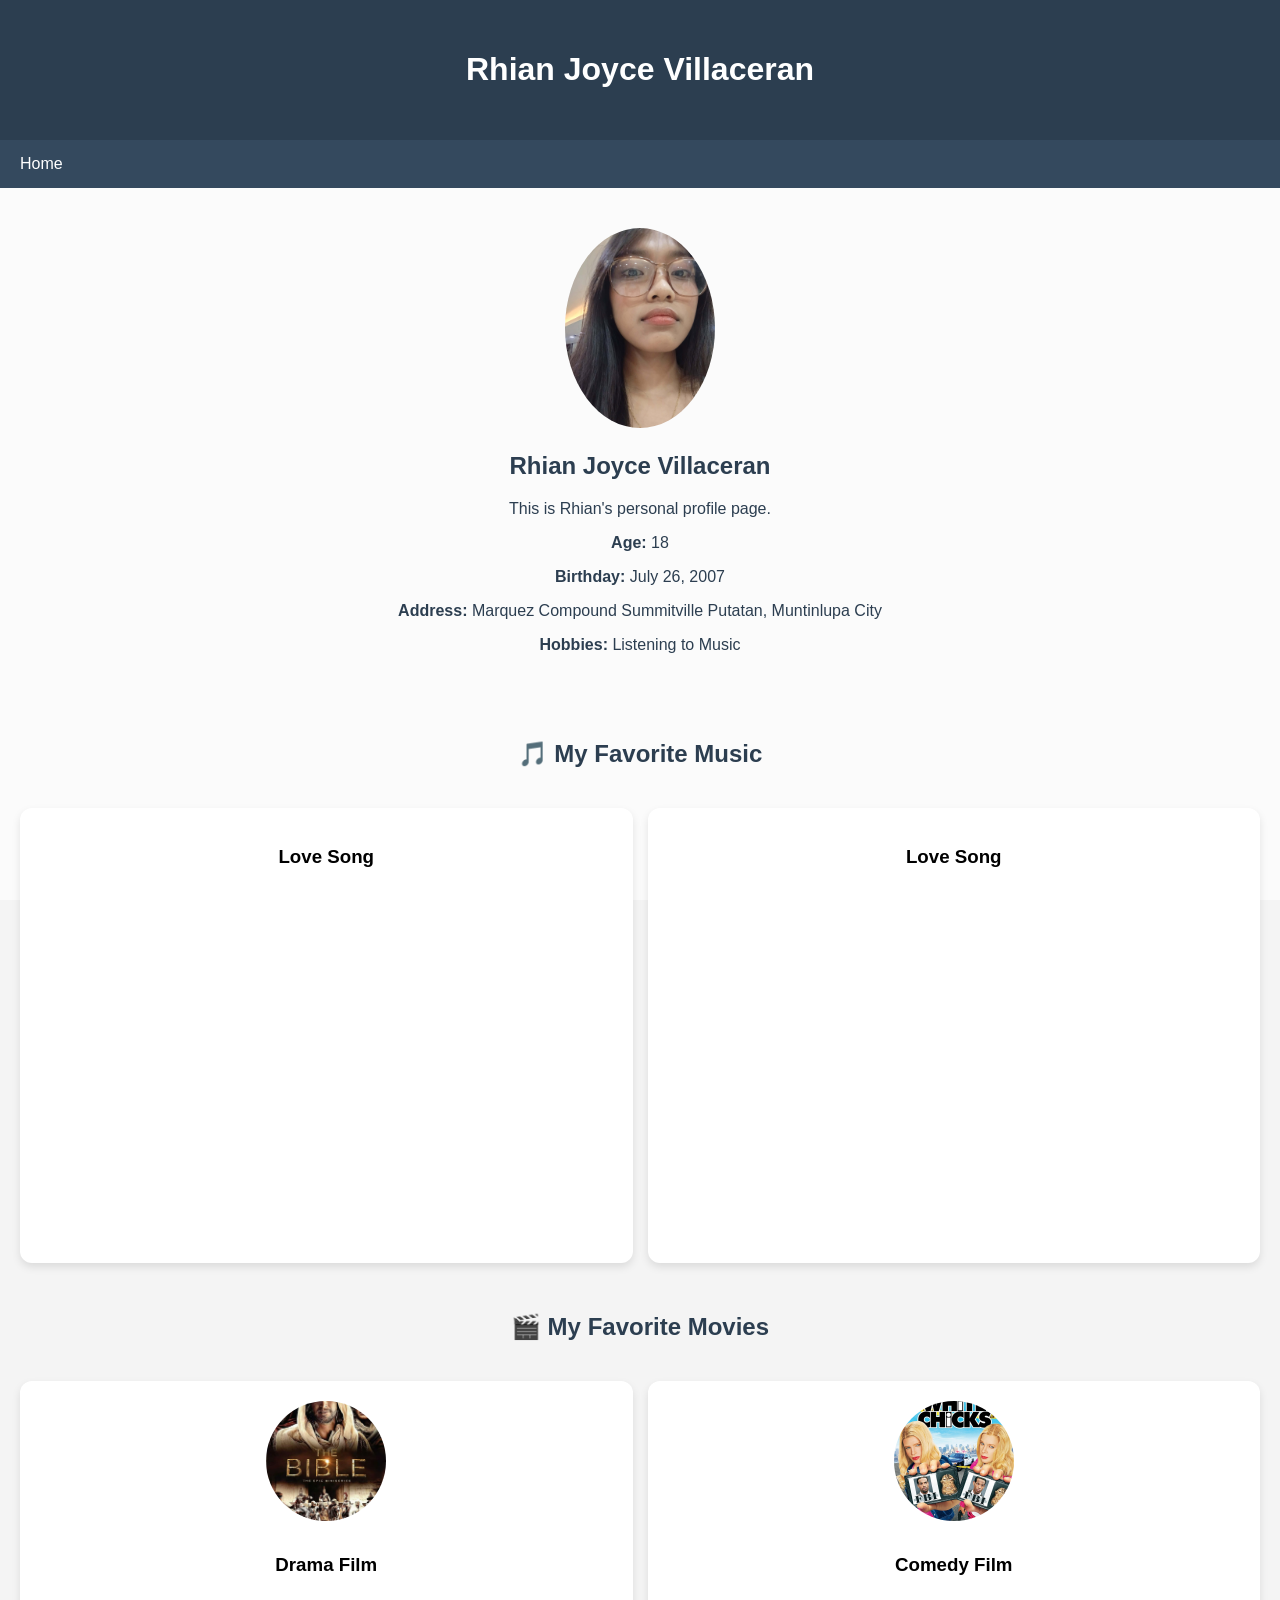
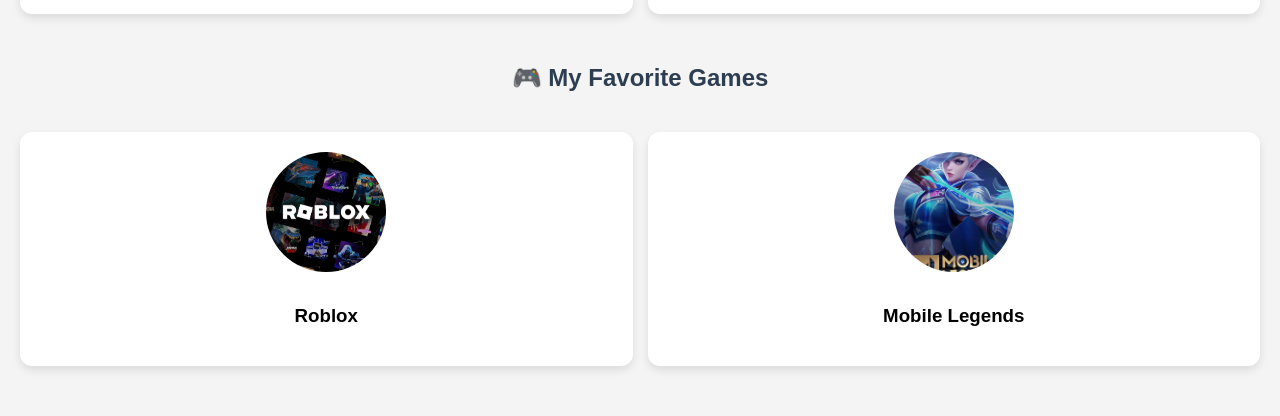
<file: rhian.html>
<!DOCTYPE html>
<html lang="en">
<head>
<meta charset="UTF-8">
<title>Rhian Joyce Villaceran</title>
<link rel="stylesheet" href="style.css">
</head>

<body>

<header>
    <h1>Rhian Joyce Villaceran</h1>
</header>

<nav>
    <ul class="menu">
        <li><a href="index.html">Home</a></li>
    </ul>
</nav>

<div class="profile">
    <img src="Photos/allin/rhian/rhian.jpg">
    <h2>Rhian Joyce Villaceran</h2>
    <p>This is Rhian's personal profile page.</p>
    <p><strong>Age:</strong> 18</p>
    <p><strong>Birthday:</strong> July 26, 2007</p>
    <p><strong>Address:</strong> Marquez Compound Summitville Putatan, Muntinlupa City</p>
    <p><strong>Hobbies:</strong> Listening to Music</p>
</div>

<!-- 🎵 MUSIC (TOP) -->
<h2 class="section-title">🎵 My Favorite Music</h2>
<div class="content">

    <div class="card">
        <h3>Love Song</h3>
    <iframe data-testid="embed-iframe" style="border-radius:12px" 
    src="https://open.spotify.com/embed/track/61vyXXtY7OSYFRtSzv5ehw?utm_source=generator" width="100%" height="352" frameBorder="0" 
    allowfullscreen="" allow="autoplay; clipboard-write; encrypted-media; fullscreen; picture-in-picture" loading="lazy"></iframe>
    </div>

    <div class="card">
        <h3>Love Song</h3>
        <iframe data-testid="embed-iframe" style="border-radius:12px" 
        src="https://open.spotify.com/embed/track/2btKtacOXuMtC9WjcNRvAA?utm_source=generator" width="100%" height="352" frameBorder="0" 
        allowfullscreen="" allow="autoplay; clipboard-write; encrypted-media; fullscreen; picture-in-picture" loading="lazy"></iframe>
    </div>

</div>


<!-- 🎬 MOVIES (MIDDLE) -->
<h2 class="section-title">🎬 My Favorite Movies</h2>
<div class="content">

  <div class="card" onclick="openTrailer('https://youtu.be/qEVUtrk8_B4?t=9')">
    <img src="Photos/allin/rhian/rmovies1.jpg">
    <h3>Drama Film</h3>
</div>

    <div class="card" onclick="openTrailer('https://www.youtube.com/watch?v=_inKs4eeHiI')">
        <img src="Photos/allin/rhian/white.jpg">
        <h3>Comedy Film</h3>
    </div>

</div>


<!-- 🎮 GAMES (BOTTOM) -->
<h2 class="section-title">🎮 My Favorite Games</h2>
<div class="content">

    <div class="card" onclick="openGame('https://m.mobilelegends.com/')">
        <img src="Photos/allin/rhian/roblox.jpg">
        <h3>Roblox</h3>
    </div>

    <div class="card" onclick="openGame('https://www.roblox.com/')">
        <img src="Photos/allin/cyrus/cgames1.jpg">
        <h3>Mobile Legends</h3>
    </div>

</div>

</body>
</html>
</file>
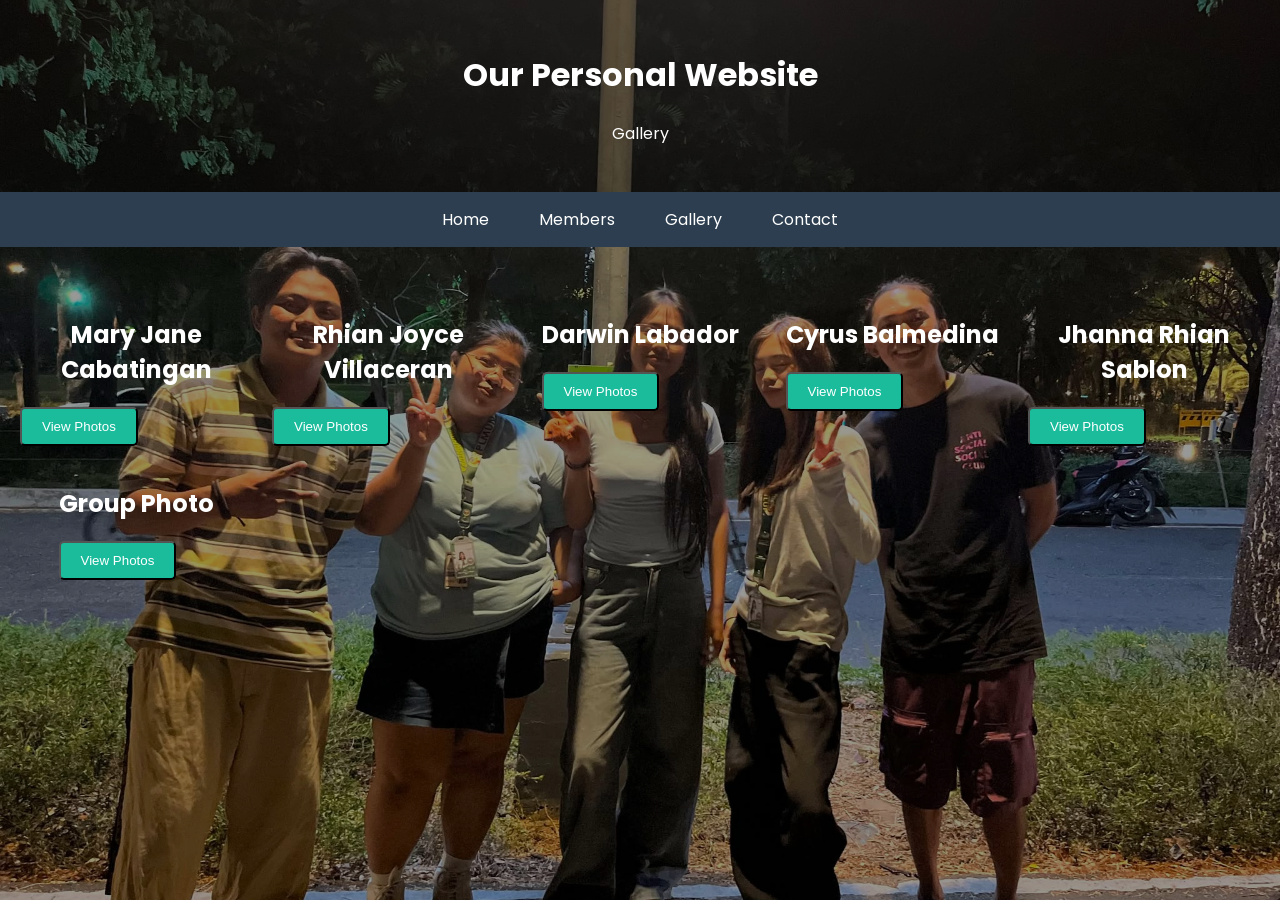
<file: sample.html>
<!DOCTYPE html>
<html lang="en">
<head>
<meta charset="UTF-8">
<title>Gallery</title>
<link rel="stylesheet" href="style1.css">
</head>
<body>

<header>
    <h1>Our Personal Website</h1>
    <p>Gallery</p>
</header>

<nav>
    <ul class="menu">
        <li><a href="index.html">Home</a></li>
        <li>
            <a href="#">Members</a>
            <ul class="submenu">
                <li><a href="#">Mary Jane Cabatingan</a></li>
                <li><a href="#">Rhian Joyce Villaceran</a></li>
                <li><a href="#">Darwin Labador</a></li>
                <li><a href="#">Cyrus Balmedina</a></li>
                <li><a href="#">Jhanna Rhian Sablon</a></li>
            </ul>
        </li>
        <li><a href="gallery.html">Gallery</a></li>
        <li><a href="contact.html">Contact</a></li>
    </ul>
</nav>

<div class="gallery-buttons">

    <div class="member">
        <h2>Mary Jane Cabatingan</h2>
        <button class="view-photos" data-member="Jane">View Photos</button>
    </div>

    <div class="member">
        <h2>Rhian Joyce Villaceran</h2>
        <button class="view-photos" data-member="rhian">View Photos</button>
    </div>

    <div class="member">
        <h2>Darwin Labador</h2>
        <button class="view-photos" data-member="darwin">View Photos</button>
    </div>

    <div class="member">
        <h2>Cyrus Balmedina</h2>
        <button class="view-photos" data-member="cyrus">View Photos</button>
    </div>

    <div class="member">
        <h2>Jhanna Rhian Sablon</h2>
        <button class="view-photos" data-member="jhanna">View Photos</button>
    </div>

    <div class="member">
        <h2>Group Photo</h2>
        <button class="view-photos" data-member="group">View Photos</button>
    </div>

</div>

<!-- Modal -->
<div id="modal" class="modal">
    <span class="close">&times;</span>
    <img class="modal-content" id="modal-img">
    <div id="caption"></div>
    <a class="prev">&#10094;</a>
    <a class="next">&#10095;</a>
</div>

<script>
    const memberImages = {
        Jane: [
            "Photos/Gallery/jane/j1.jpg","Photos/Gallery/jane/j2.jpg","Photos/Gallery/jane/j3.jpg","Photos/Gallery/jane/j4.jpg","Photos/Gallery/jane/j5.jpg"
        ],
        rhian: [
            "Photos/Gallery/rhian/r1.jpg","Photos/Gallery/rhian/r2.jpg","Photos/Gallery/rhian/r3.jpg","Photos/Gallery/rhian/r4.jpg","Photos/Gallery/rhian/r5.jpg"
        ],
        darwin: [
            "Photos/Gallery/darwin/d1.jpg","Photos/Gallery/darwin/d2.jpg","Photos/Gallery/darwin/d3.jpg","Photos/Gallery/darwin/d4.jpg","Photos/Gallery/darwin/d5.jpg"
        ],
        cyrus: [
            "images/cyrus1.jpg","images/cyrus2.jpg","images/cyrus3.jpg","images/cyrus4.jpg","images/cyrus5.jpg"
        ],
        jhanna: [
            "Photos/Gallery/jhanna/jr1.jpg","Photos/Gallery/jhanna/jr2.jpg","Photos/Gallery/jhanna/jr3.jpg","Photos/Gallery/jhanna/jr4.jpg","Photos/Gallery/jhanna/jr5.jpg"
        ],
        group: [
            "images/group.jpg"
        ]
    };

    const modal = document.getElementById("modal");
    const modalImg = document.getElementById("modal-img");
    const caption = document.getElementById("caption");
    const closeBtn = document.querySelector(".close");
    const prevBtn = document.querySelector(".prev");
    const nextBtn = document.querySelector(".next");

    let currentMember = null;
    let currentIndex = 0;
    let startX = 0;

    function openModal(member) {
        currentMember = member;
        currentIndex = 0;
        showImage();
        modal.style.display = "block";
    }

    function showImage() {
        const imgs = memberImages[currentMember];
        modalImg.src = imgs[currentIndex];
        caption.textContent = `${currentMember} photo ${currentIndex + 1} of ${imgs.length}`;
    }

    document.querySelectorAll(".view-photos").forEach(btn => {
        btn.addEventListener("click", () => openModal(btn.dataset.member));
    });

    closeBtn.addEventListener("click", () => modal.style.display = "none");
    modal.addEventListener("click", e => { if(e.target === modal) modal.style.display = "none"; });

    nextBtn.addEventListener("click", e => {
        e.stopPropagation();
        const imgs = memberImages[currentMember];
        currentIndex = (currentIndex + 1) % imgs.length;
        showImage();
    });

    prevBtn.addEventListener("click", e => {
        e.stopPropagation();
        const imgs = memberImages[currentMember];
        currentIndex = (currentIndex - 1 + imgs.length) % imgs.length;
        showImage();
    });

    // Swipe support
    modalImg.addEventListener("touchstart", e => { startX = e.touches[0].clientX; });
    modalImg.addEventListener("touchend", e => {
        let endX = e.changedTouches[0].clientX;
        if(endX - startX > 50) { // swipe right
            prevBtn.click();
        } else if(startX - endX > 50) { // swipe left
            nextBtn.click();
        }
    });
</script>

</body>
</html>
</file>
<file: style2.css>
/* GOOGLE FONT */
@import url('https://fonts.googleapis.com/css2?family=Poppins:wght@300;400;500;700&display=swap');

/* GENERAL */
body {
    margin: 0;
    font-family: 'Poppins', Arial, sans-serif;
    background: linear-gradient(rgba(0,0,0,0.4), rgba(0,0,0,0.4)),
                url("Photos/Gallery/bg.jpg") no-repeat center 20% fixed; /* moved down */
    background-size: cover;
    color: #ffffff;
}

/* HEADER */
header {
    background: rgba(44,62,80,0.7);
    backdrop-filter: blur(10px);
    color: white;
    padding: 30px;
    text-align: center;
    font-size: 28px;
    letter-spacing: 1px;
}

/* NAVIGATION */
nav {
    backdrop-filter: blur(10px);
    background: #34495e;
    position: relative; /* make nav a stacking context */
    z-index: 1000;      /* bring nav on top of everything else */
}


.menu {
    display: flex;
    list-style: none;
    margin: 0;
    padding: 0;
    justify-content: center;
}

.menu li {
    position: relative;
}

.menu a {
    color: white;
    padding: 15px 25px;
    display: block;
    text-decoration: none;
    font-weight: 500;
    transition: background 0.3s;
}

.menu a:hover {
    background: #1abc9c;
    border-radius: 6px;
}

/* SUBMENU */
.submenu {
    display: none;
    position: absolute;
    top: 100%;
    left: 0;
    background: rgba(44,62,80,0.9);
    list-style: none;
    padding: 0;
    margin: 0;
    min-width: 200px;
    border-radius: 8px;
    z-index: 1001;
}

.menu li:hover .submenu {
    display: block;
}

.submenu li a {
    padding: 12px 20px;
}

/* CARDS GRID */
/* CONTENT GRID - PUSH CARDS DOWN */
.content {
    display: grid;
    grid-template-columns: repeat(auto-fit, minmax(180px, 1fr));
    gap: 100px;
    padding: 80px 40px 20px 30px; /* increased top padding */
    justify-items: center;
}

/* GLASSY CARDS */
.card {
    background: rgba(255, 255, 255, 0.15);
    backdrop-filter: blur(10px);
    -webkit-backdrop-filter: blur(10px);
    padding: 20px;
    text-align: center;
    border-radius: 15px;
    color: white;
    box-shadow: 0 8px 20px rgba(0,0,0,0.2);
    transition: transform 0.3s, box-shadow 0.3s;
    cursor: pointer;
    width: 180px;
}

.card:hover {
    transform: translateY(-8px) scale(1.03);
    box-shadow: 0 12px 25px rgba(0,0,0,0.3);
}

/* CARD IMAGE FIT */
.card img {
    width: 100%;
    height: 180px;
    object-fit: cover; /* ensures image fits nicely without distortion */
    border-radius: 12px;
    margin-bottom: 10px;
}

/* CARD TEXT */
.card h3 {
    margin: 10px 0 0 0;
    font-size: 18px;
}

/* MODAL */
.modal {
    display: none;
    position: fixed;
    z-index: 1000;
    left: 0;
    top: 0;
    width: 100%;
    height: 100%;
    background: rgba(0,0,0,0.9);
    justify-content: center;
    align-items: center;
}

/* MODAL CONTENT - SMALLER IMAGES WITH SCROLLABLE TEXT */
.modal-content {
    width: 80%;
    max-width: 500px;      /* limits modal width */
    max-height: 70vh;      /* limits modal height */
    margin: auto;
    padding: 20px;
    border-radius: 15px;
    background: rgba(44, 62, 80, 0.95);
    overflow-y: auto;      /* allows vertical scroll for long content */
    text-align: center;
    box-shadow: 0 8px 25px rgba(0,0,0,0.5);
}

/* MODAL IMAGE */
.modal-content img {
    width: 40%;             /* even smaller */
    max-height: 30vh;       /* keeps height manageable */
    object-fit: cover;
    border-radius: 12px;
    margin-bottom: 15px;
}

/* MODAL TEXT */
.modal-content h2 {
    margin: 10px 0 5px 0;
    font-size: 20px;
    color: #ffffff;
}

.modal-content p {
    margin: 0 10px 20px 10px;
    line-height: 1.6;
    color: #ffffff;
    font-size: 15px;
}

/* CARD GRID - PUSH DOWN CARDS */
.content {
    display: grid;
    grid-template-columns: repeat(auto-fit, minmax(180px, 1fr));
    gap: 20px;
    padding: 120px 20px 30px 20px; /* increased top padding to bring cards down */
    justify-items: center;
}

/* CLOSE BUTTON */
.close {
    position: absolute;
    right: 20px;
    top: 20px;
    font-size: 28px;
    color: white;
    cursor: pointer;
    font-weight: bold;
    transition: color 0.3s;
}

.close:hover {
    color: #1abc9c;
}

/* RESPONSIVE */
@media (max-width: 768px){
    .menu { flex-direction: column; }
    .submenu { position: static; }
    .content { grid-template-columns: repeat(auto-fit, minmax(140px, 1fr)); }
    .card { width: 140px; }
}
/* CONTENT GRID */
.gallery {
    display: grid;
    grid-template-columns: repeat(auto-fit, minmax(160px, 1fr));
    gap: 15px;
    padding: 20px;
}

/* MEMBER SECTION */
.member {
    margin-bottom: 40px;
}

.member h2 {
    grid-column: 1 / -1;
    text-align: center;
    color: #2c3e50;
    margin-bottom: 15px;
}

/* IMAGES */
.gallery img {
    width: 100%;
    height: 200px;
    object-fit: cover;
    border-radius: 8px;
    transition: transform 0.3s, opacity 0.3s;
    cursor: pointer;
}

.gallery img:hover {
    transform: scale(1.05);
    opacity: 0.9;
}

/* GROUP PHOTO FULL WIDTH */
.group-photo {
    grid-column: 1 / -1;
    height: auto;
    max-height: 400px;
    border-radius: 12px;
}
</file>
<file: style3.css>
/* GENERAL */
/* GOOGLE FONT */
@import url('https://fonts.googleapis.com/css2?family=Poppins:wght@300;400;500;700&display=swap');

/* GENERAL */
body {
    margin: 0;
    font-family: 'Poppins', Arial, sans-serif;
    background: linear-gradient(rgba(0,0,0,0.4), rgba(0,0,0,0.4)),
                url("Photos/Gallery/bg.jpg") no-repeat center 20% fixed; /* moved down */
    background-size: cover;
    color: #ffffff;
}

/* HEADER */
header {
    background: rgba(44,62,80,0.7);
    backdrop-filter: blur(10px);
    color: white;
    padding: 30px;
    text-align: center;
    font-size: 28px;
    letter-spacing: 1px;
}

/* NAVIGATION */
nav {
    background: rgba(52,73,94,0.7);
    backdrop-filter: blur(10px);
}

.menu {
    display: flex;
    list-style: none;
    margin: 0;
    padding: 0;
    justify-content: center;
}

.menu li {
    position: relative;
}

.menu a {
    color: white;
    padding: 15px 25px;
    display: block;
    text-decoration: none;
    font-weight: 500;
    transition: background 0.3s;
}

.menu a:hover {
    background: #1abc9c;
    border-radius: 6px;
}

/* SUBMENU */
.submenu {
    display: none;
    position: absolute;
    top: 100%;
    left: 0;
    background: rgba(44,62,80,0.9);
    list-style: none;
    padding: 0;
    margin: 0;
    min-width: 200px;
    border-radius: 8px;
}

.menu li:hover .submenu {
    display: block;
}

.submenu li a {
    padding: 12px 20px;
}

/* CARDS GRID */
/* CONTENT GRID - PUSH CARDS DOWN */
.content {
    display: grid;
    grid-template-columns: repeat(auto-fit, minmax(180px, 1fr));
    gap: 20px;
    padding: 80px 20px 30px 20px; /* increased top padding */
    justify-items: center;
}

/* CARD STYLE */
.card {
    background: white;
    padding: 20px;
    width: 100%;
    max-width: 300px;       /* limit card width */
    text-align: center;
    border-radius: 12px;
    box-shadow: 0 4px 12px rgba(0,0,0,0.15);
    transition: transform 0.3s, box-shadow 0.3s;
}

.card:hover {
    transform: translateY(-5px);
    box-shadow: 0 8px 20px rgba(0,0,0,0.2);
}

.card h3 {
    margin-bottom: 10px;
    color: #1abc9c;
    
}

.card p {
    margin: 5px 0;
    color: black;
}

/* RESPONSIVE NAVIGATION */
@media (max-width: 768px) {
    .menu {
        flex-direction: column;
    }
    .submenu {
        position: static;
    }
}
</file>
<file: style.css>
/* GENERAL */
body {
    margin: 0;
    font-family: 'Poppins', Arial, sans-serif;

    background: linear-gradient(rgba(44,62,80,0.6), rgba(44,62,80,0.6)),
                url("PLMUN.png") no-repeat center center fixed;

    background-size: cover;
    color: #2c3e50;
}

/* ADD OVERLAY EFFECT */
body::before {
    content: "";
    position: fixed;
    top: 0;
    left: 0;
    width: 100%;
    height: 100%;
    background: rgba(255,255,255,0.7); /* light overlay */
    z-index: -1;
}


/* HEADER */
header {
    background: #2c3e50;
    color: white;
    padding: 30px;
    text-align: center;
}

/* NAV */
nav {
    background: #34495e;
}

.menu {
    display: flex;
    list-style: none;
    margin: 0;
    padding: 0;
}

.menu li {
    position: relative;
}

.menu a {
    color: white;
    padding: 15px 20px;
    display: block;
    text-decoration: none;
}

.menu a:hover {
    background: #1abc9c;
}

/* SUBMENU */
.submenu {
    display: none;
    position: absolute;
    background: #2c3e50;
    list-style: none;
    padding: 0;
    margin: 0;
    min-width: 200px;
}

.menu li:hover .submenu {
    display: block;
}

/* CONTENT GRID */
.content {
    display: grid;
    grid-template-columns: repeat(auto-fit, minmax(160px, 1fr)); /* smaller */
    gap: 15px;
    padding: 20px;
    margin-bottom: 30px;

}


/* CARDS */
.card {
    background: white;
    padding: 20px;
    text-align: center;
    border-radius: 12px;
    text-decoration: none;
    color: black;
    box-shadow: 0 4px 8px rgba(0,0,0,0.1);

    transition: transform 0.3s, box-shadow 0.3s;
}

/* HOVER ANIMATION */
.card:hover {
    transform: translateY(-10px) scale(1.03);
    box-shadow: 0 10px 20px rgba(0,0,0,0.2);
}

/* IMAGES */
.card img {
    width: 120px;
    height: 120px;
    border-radius: 50%;
    object-fit: cover;
    margin-bottom: 10px;
}

/* PROFILE PAGE */
.profile {
    text-align: center;
    padding: 40px;
}

.profile img {
    width: 150px;
    border-radius: 50%;
}

/* RESPONSIVE */
@media (max-width: 768px) {
    .menu {
        flex-direction: column;
    }

    .submenu {
        position: static;
    }
}
/* MODAL BACKGROUND */
.modal {
    display: none;
    position: fixed;
    z-index: 1000;
    left: 0;
    top: 0;
    width: 100%;
    height: 100%;
    background: rgba(0,0,0,0.6);
}

/* MODAL CONTENT */
.modal-content {
    background: white;
    margin: 1% auto;
    padding: 20px;
    border-radius: 12px;
    max-width: 100%;
    max-height: 100%;
    width: auto;
    height: auto;
    object-fit: contain;
    text-align: center;
    animation: 0.3s;
    position: absolute;
    top: 50%;
    left: 50%;
    transform: translate(-50%, -50%);
}

.modal-content img {
    width: 200px;
    border-radius: 50%;
    position: center;
}

/* CLOSE BUTTON */
.close {
    position: absolute;
    right: 15px;
    top: 10px;
    font-size: 22px;
    cursor: pointer;
}

/* ANIMATION */
@keyframes fadeIn {
    from {opacity: 0; transform: translateY(-20px);}
    to {opacity: 1; transform: translateY(0);}
}
/* GALLERY (NO CARDS) */
.gallery {
    display: grid;
    grid-template-columns: repeat(auto-fit, minmax(200px, 1fr));
    gap: 10px;
    padding: 20px;
}

/* IMAGES */
.gallery img {
    width: 100%;
    height: 200px;
    object-fit: cover;
    border-radius: 8px;
    transition: transform 0.3s, opacity 0.3s;
    cursor: pointer;
}

.gallery img:hover {
    transform: scale(1.05);
    opacity: 0.9;
}

/* GROUP PHOTO FULL WIDTH */
.group-photo {
    grid-column: 1 / -1;
    height: auto;
    max-height: 400px;
    border-radius: 12px;
}

/* MODAL */
.modal {
    display: flex;
    position: fixed;
    z-index: 1000;
    left: 0; top: 0;
    width: 100%; height: 100%;
    background: rgba(0,0,0,0.9);
}

.card button:hover {
    background: #16a085;
}

/* PROGRESS BAR */
.card input[type="range"] {
    width: 100%;
    margin-top: 10px;
}
.section-title {
    text-align: center;
    margin-top: 30px;
    font-size: 24px;
    color: #2c3e50;

}
/* MODAL */
.modal {
    display: none;
    position: fixed;
    z-index: 1000;
    left: 0; top: 0;
    width: 100%; height: 100%;
    background: rgba(0,0,0,0.9);
}

.modal-content {
    max-width: 90%;
    max-height: 80vh;
    margin: 5% auto;
    display: block;
    border-radius: 12px;
}

#caption {
    text-align: center;
    color: white;
    padding: 10px 0;
    font-size: 16px;
}

.close, .prev, .next {
    position: absolute;
    top: 50%;
    color: white;
    font-size: 36px;
    font-weight: bold;
    cursor: pointer;
    user-select: none;
    transform: translateY(-50%);
}

.close {
    right: 20px;
    top: 20px;
    font-size: 28px;
    transform: none;
}

.prev { left: 20px; }
.next { right: 20px; }

.close:hover, .prev:hover, .next:hover {
    color: #1abc9c;
}

/* RESPONSIVE */
@media (max-width: 768px) {
    .menu { flex-direction: column; }
    .submenu { position: static; }
}
/* GENERAL */
body { margin:0; font-family: Arial; background: #f4f4f4; }
header { background:#2c3e50; color:white; padding:30px; text-align:center; }
nav { background:#34495e; }
.menu { display:flex; list-style:none; margin:0; padding:0; }
.menu li { position:relative; }
.menu a { color:white; padding:15px 20px; display:block; text-decoration:none; }
.menu a:hover { background:#1abc9c; }
.submenu { display:none; position:absolute; background:#2c3e50; list-style:none; padding:0; margin:0; min-width:200px; }
.menu li:hover .submenu { display:block; }

/* GALLERY BUTTONS */
.gallery-buttons { display:grid; grid-template-columns: repeat(auto-fit, minmax(200px,1fr)); gap:20px; padding:20px; }
.member { text-align:center; }
.member h2 { color:#2c3e50; margin-bottom:10px; }
.view-photos { padding:10px 20px; border:none; background:#1abc9c; color:white; border-radius:6px; cursor:pointer; font-size:16px; }
.view-photos:hover { background:#16a085; }

/* MODAL */
.modal { display:none; position:fixed; z-index:1000; left:0; top:0; width:100%; height:100%; background:rgba(0,0,0,0.9); }
.modal-content { max-width:90%; max-height:80vh; margin:5% auto; display:block; border-radius:12px; }
#caption { text-align:center; color:white; padding:10px 0; font-size:16px; }
.close, .prev, .next { position:absolute; color:white; font-size:36px; font-weight:bold; cursor:pointer; user-select:none; top:50%; transform:translateY(-50%);}
.close { right:20px; top:20px; font-size:28px; transform:none; }
.prev { left:20px; } .next { right:20px; }
.close:hover, .prev:hover, .next:hover { color:#1abc9c; }

/* RESPONSIVE */
@media (max-width:768px){ .menu { flex-direction:column; } .submenu{ position: static; } }
</file>
<file: style1.css>
/* GENERAL */
@import url('https://fonts.googleapis.com/css2?family=Poppins:wght@300;400;500;700&display=swap');

body {
    margin: 0;
    font-family: 'Poppins', Arial, sans-serif;
    background: linear-gradient(rgba(0,0,0,0.4), rgba(0,0,0,0.4)),
                url("Photos/Gallery/bg.jpg") no-repeat center 20% fixed; /* moved down */
    background-size: cover;
    color: #ffffff;
}

/* HEADER */
header {
  text-align: center;
  padding: 30px;
  background: rgba(0,0,0,0.4); /* retains semi-transparent overlay */
}

/* NAVIGATION */
nav {
  background: #2c3e50;
}

.menu {
  display: flex;
  list-style: none;
  margin: 0;
  padding: 0;
  justify-content: center;
}

.menu li { position: relative; }

.menu a {
  color: white;
  padding: 15px 25px;
  display: block;
  text-decoration: none;
}

.menu a:hover { background: #1abc9c; border-radius: 5px; }

.submenu {
  display: none;
  position: absolute;
  top: 100%;
  left: 0;
  background: #2c3e50;
  padding: 0;
  list-style: none;
  border-radius: 5px;
  z-index: 1000;
}

.menu li:hover .submenu { display: block; }

.submenu li a { padding: 10px 15px; }

/* VIEW PHOTOS BUTTON */
.view-photos {
  display: inline-block;
  margin-top: 10px;
  padding: 10px 20px;
  background: #1abc9c;
  color: white;
  text-decoration: none;
  border-radius: 5px;
}

.view-photos:hover { background: #16a085; }

/* MODAL BASE */
.modal {
  display: none;
  position: fixed;
  z-index: 999;
  left: 0;
  top: 0;
  width: 100%;
  height: 100%;
  background: rgba(0,0,0,0.85);
  justify-content: center;
  align-items: center;
}

.modal:target {
  display: flex;
}

/* MODAL CONTENT */
.modal-content {
  position: relative;
  background: rgba(44,62,80,0.95);
  padding: 20px;
  border-radius: 15px;
  text-align: center;
  max-width: 500px;
  width: 90%;
}

/* MODAL IMAGE CENTERED */
.modal-content img {
  display: block;
  margin: 0 auto;
  max-width: 90%;
  max-height: 60vh;
  border-radius: 10px;
}

/* CLOSE BUTTON */
.close {
  position: absolute;
  top: 10px;
  right: 15px;
  font-size: 28px;
  color: #fff;
  text-decoration: none;
  font-weight: bold;
}

.close:hover { color: #1abc9c; }

/* LEFT AND RIGHT ARROWS */
.arrow {
  position: absolute;
  top: 50%;
  transform: translateY(-50%);
  font-size: 30px;
  color: #fff;
  text-decoration: none;
  font-weight: bold;
  padding: 5px 10px;
  background: rgba(0,0,0,0.3);
  border-radius: 5px;
}

.arrow:hover { background: rgba(0,0,0,0.6); }

.arrow.left { left: 10px; }
.arrow.right { right: 10px; }

/* MEMBERS GRID */
.gallery-buttons {
  display: grid;
  grid-template-columns: repeat(auto-fit, minmax(200px, 1fr));
  gap: 20px;
  justify-items: center;
  padding: 50px 20px;
}

.member h2 { margin-bottom: 10px; text-align: center; }
</file>
